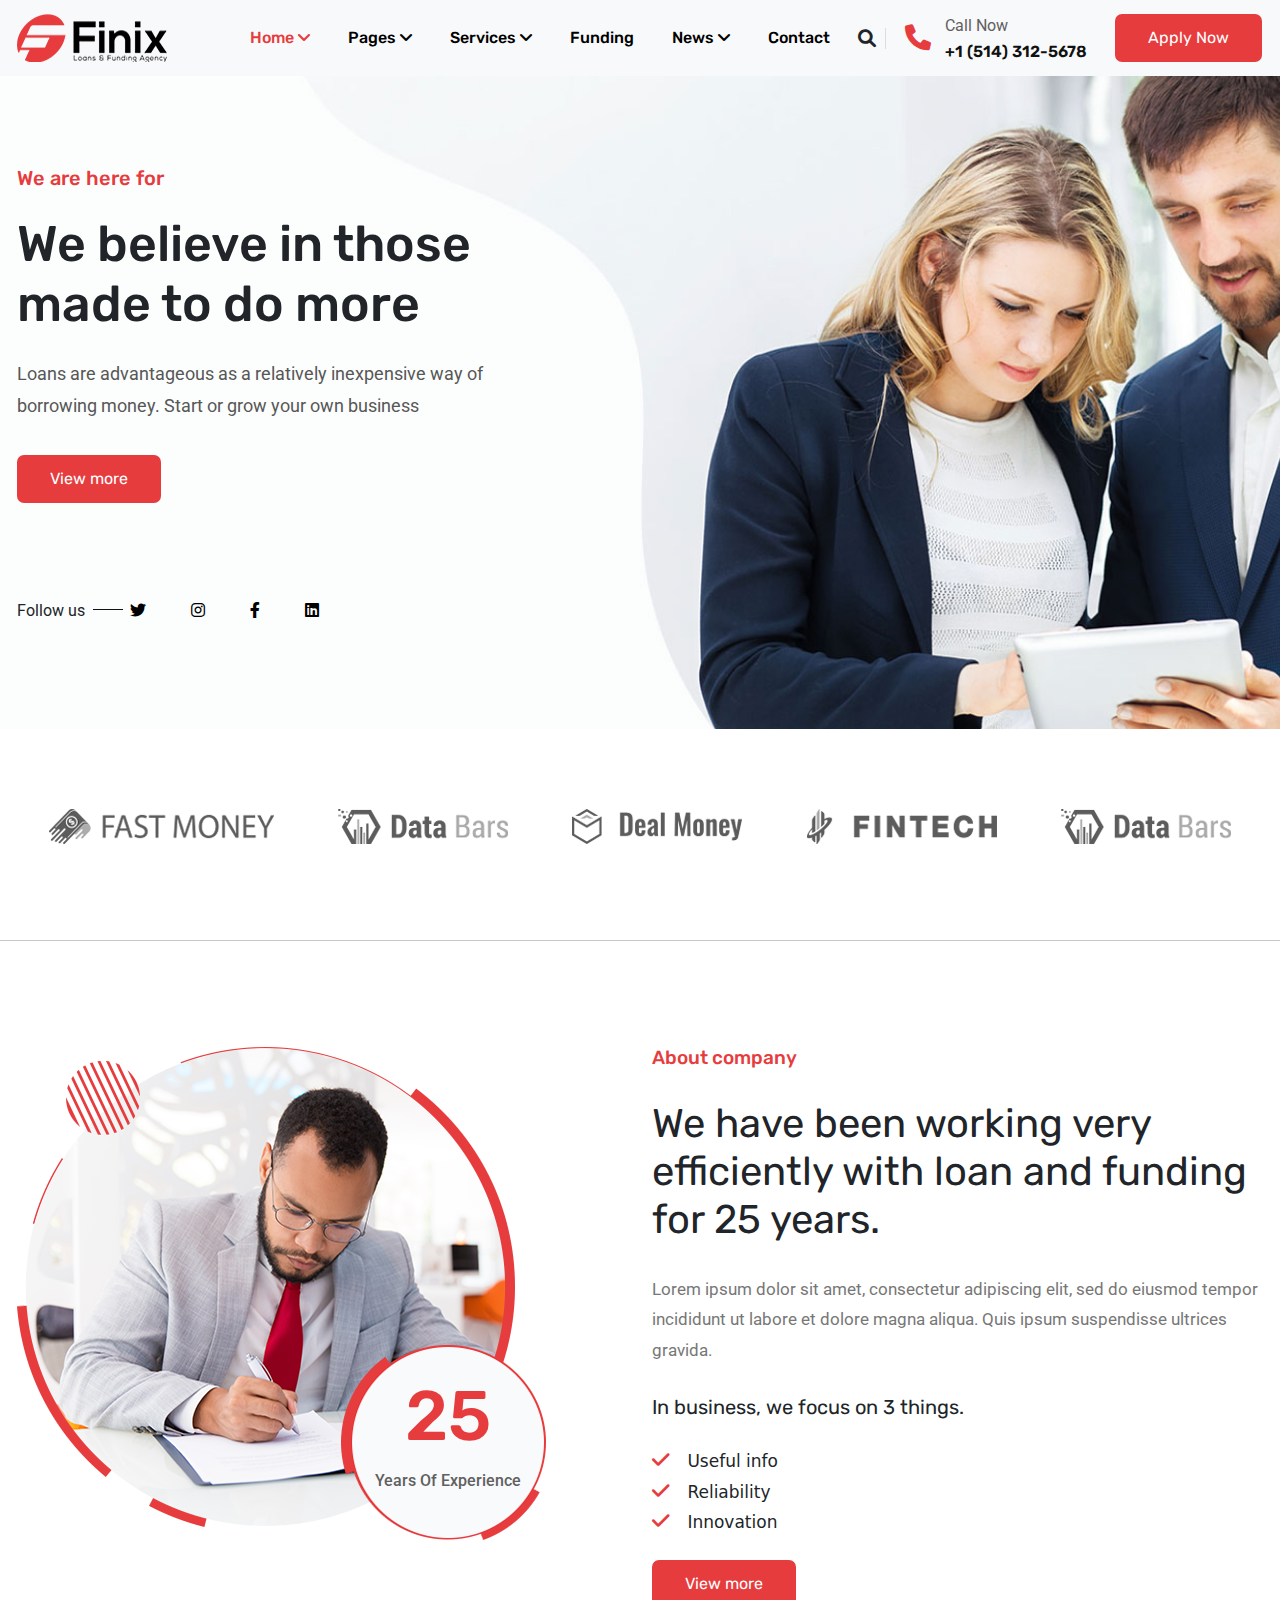
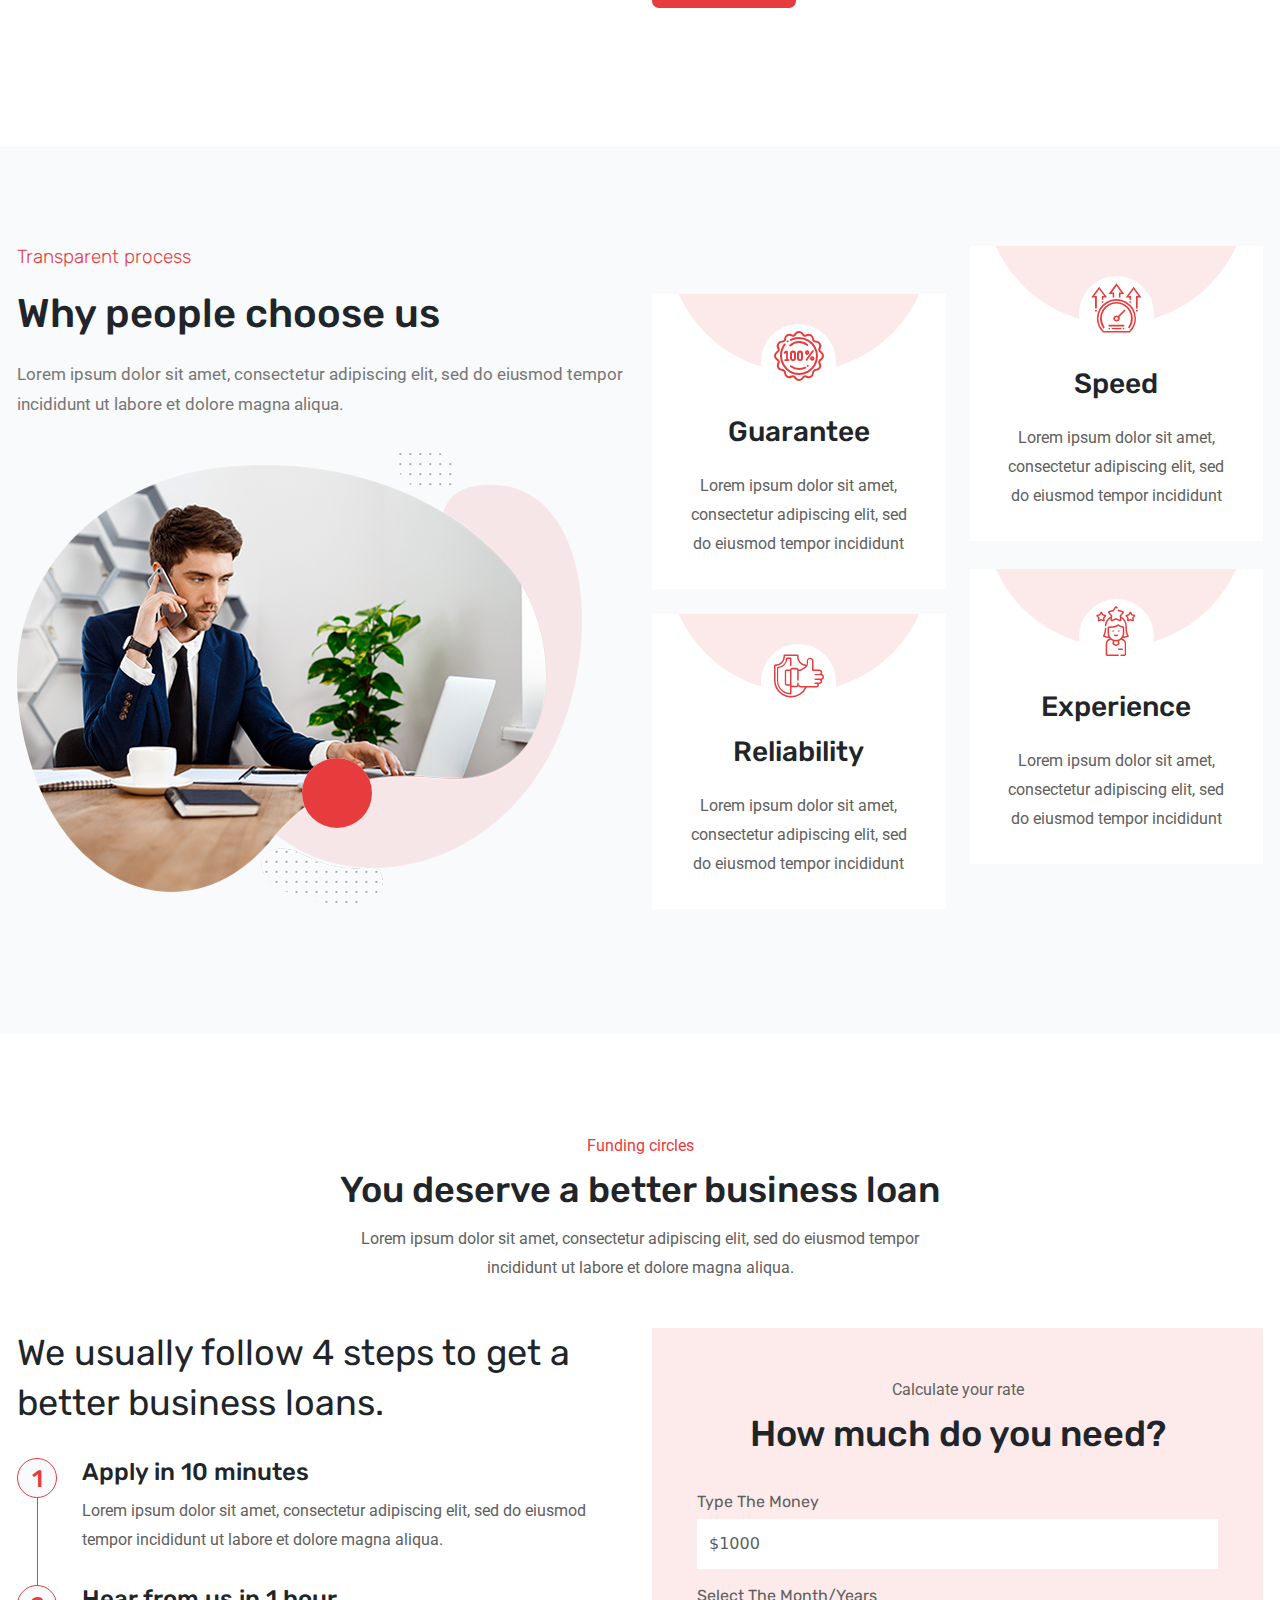
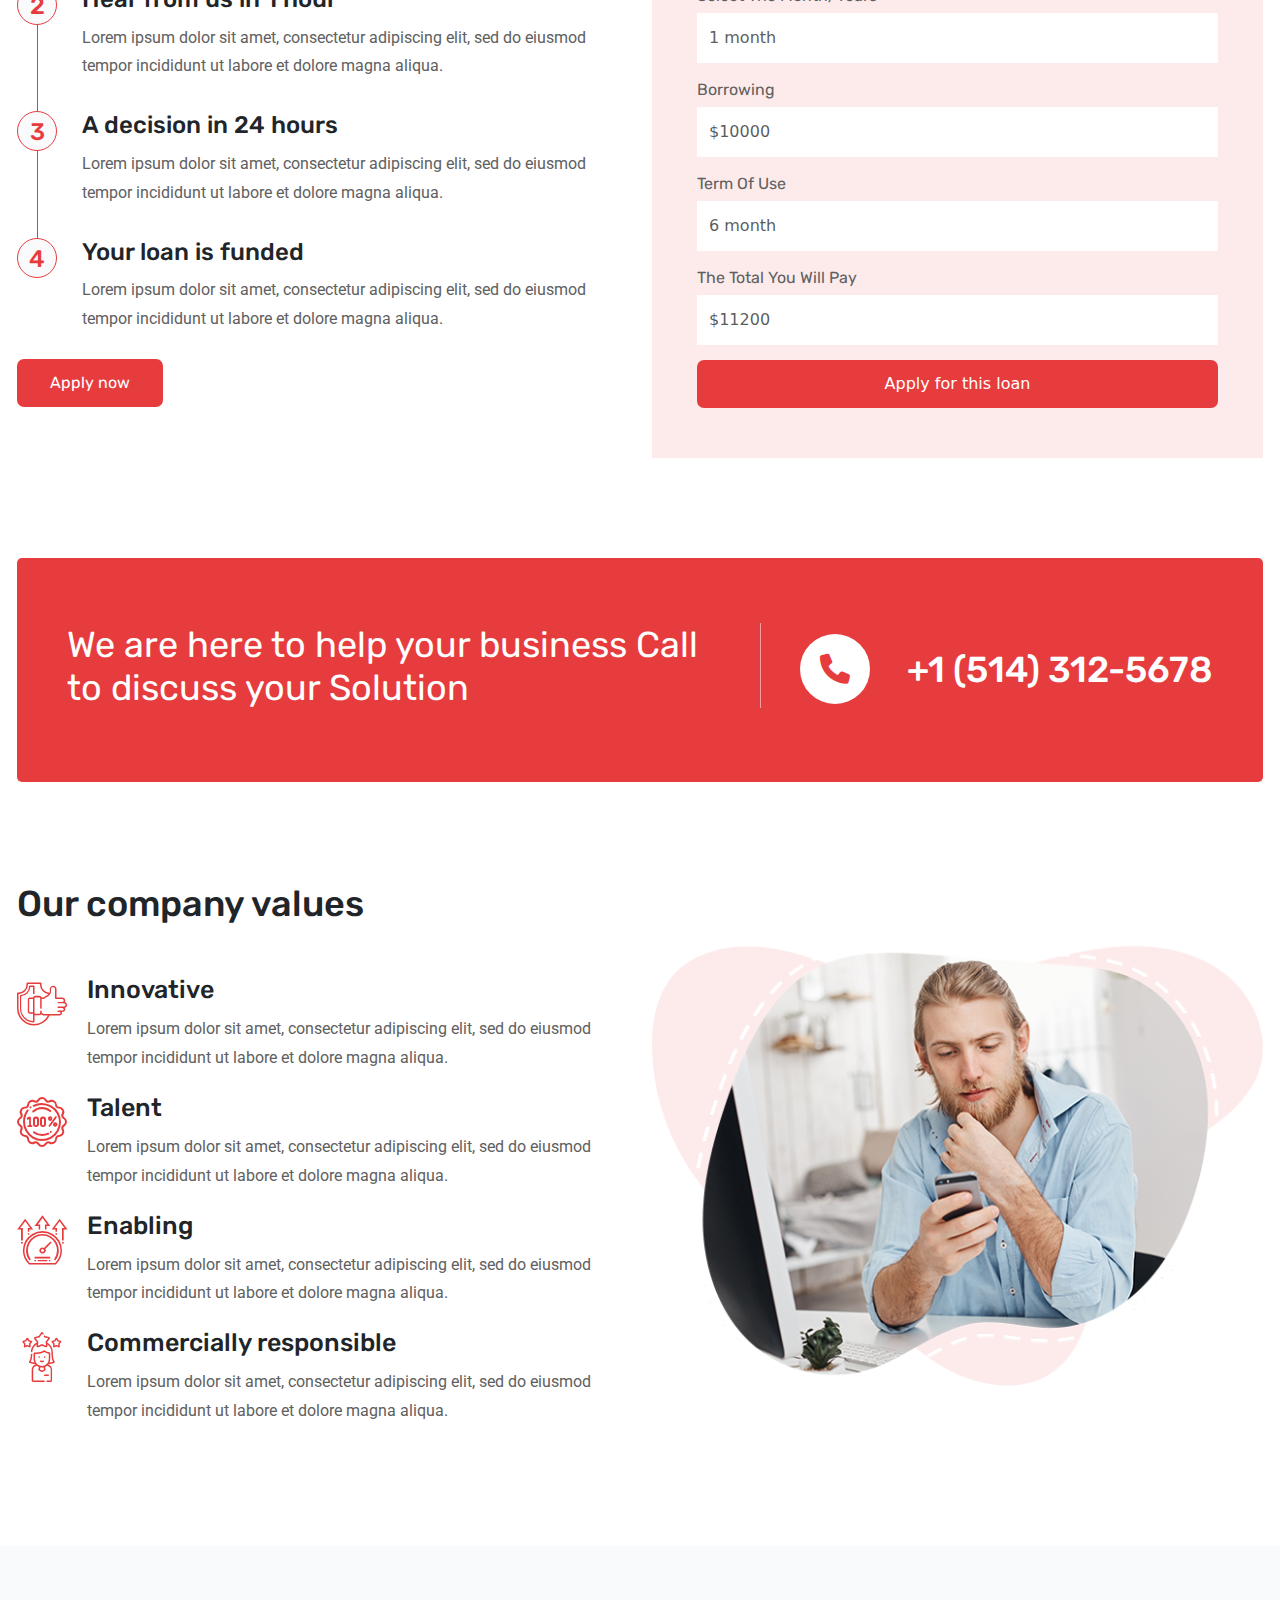
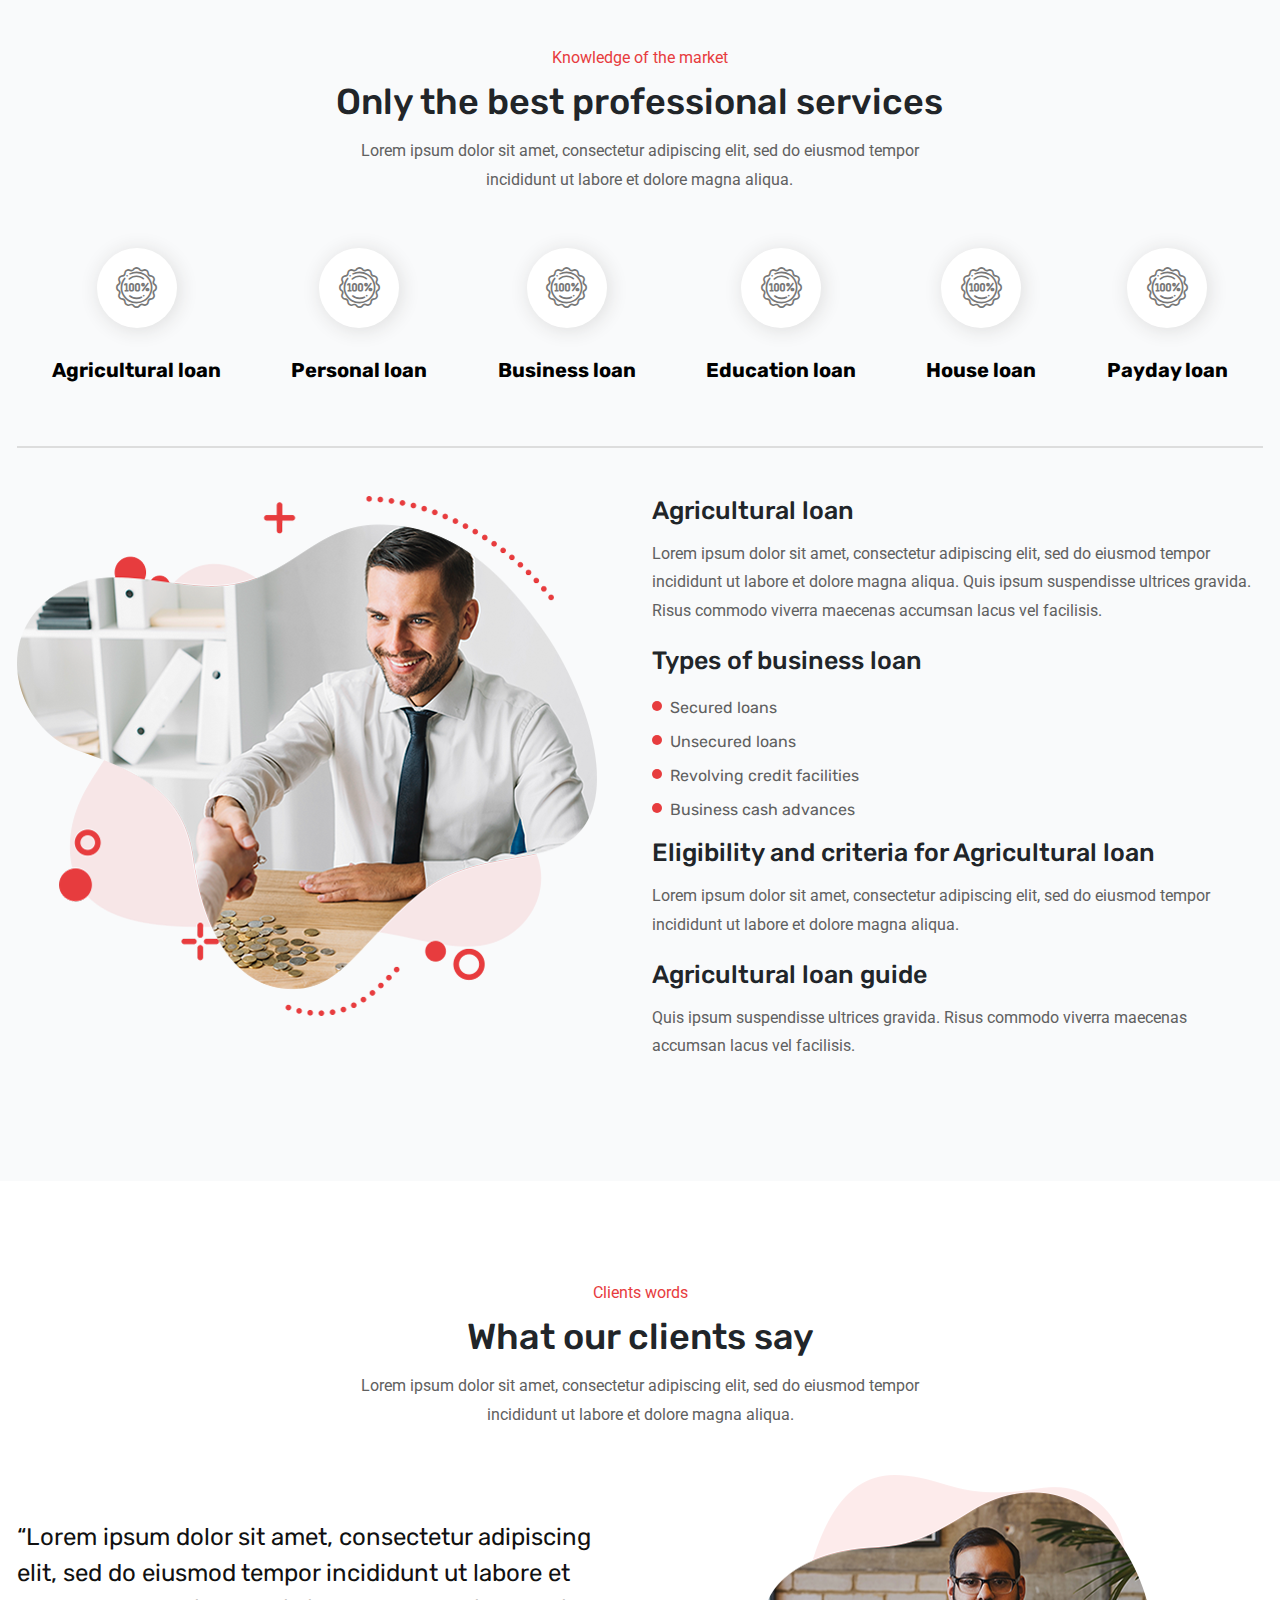
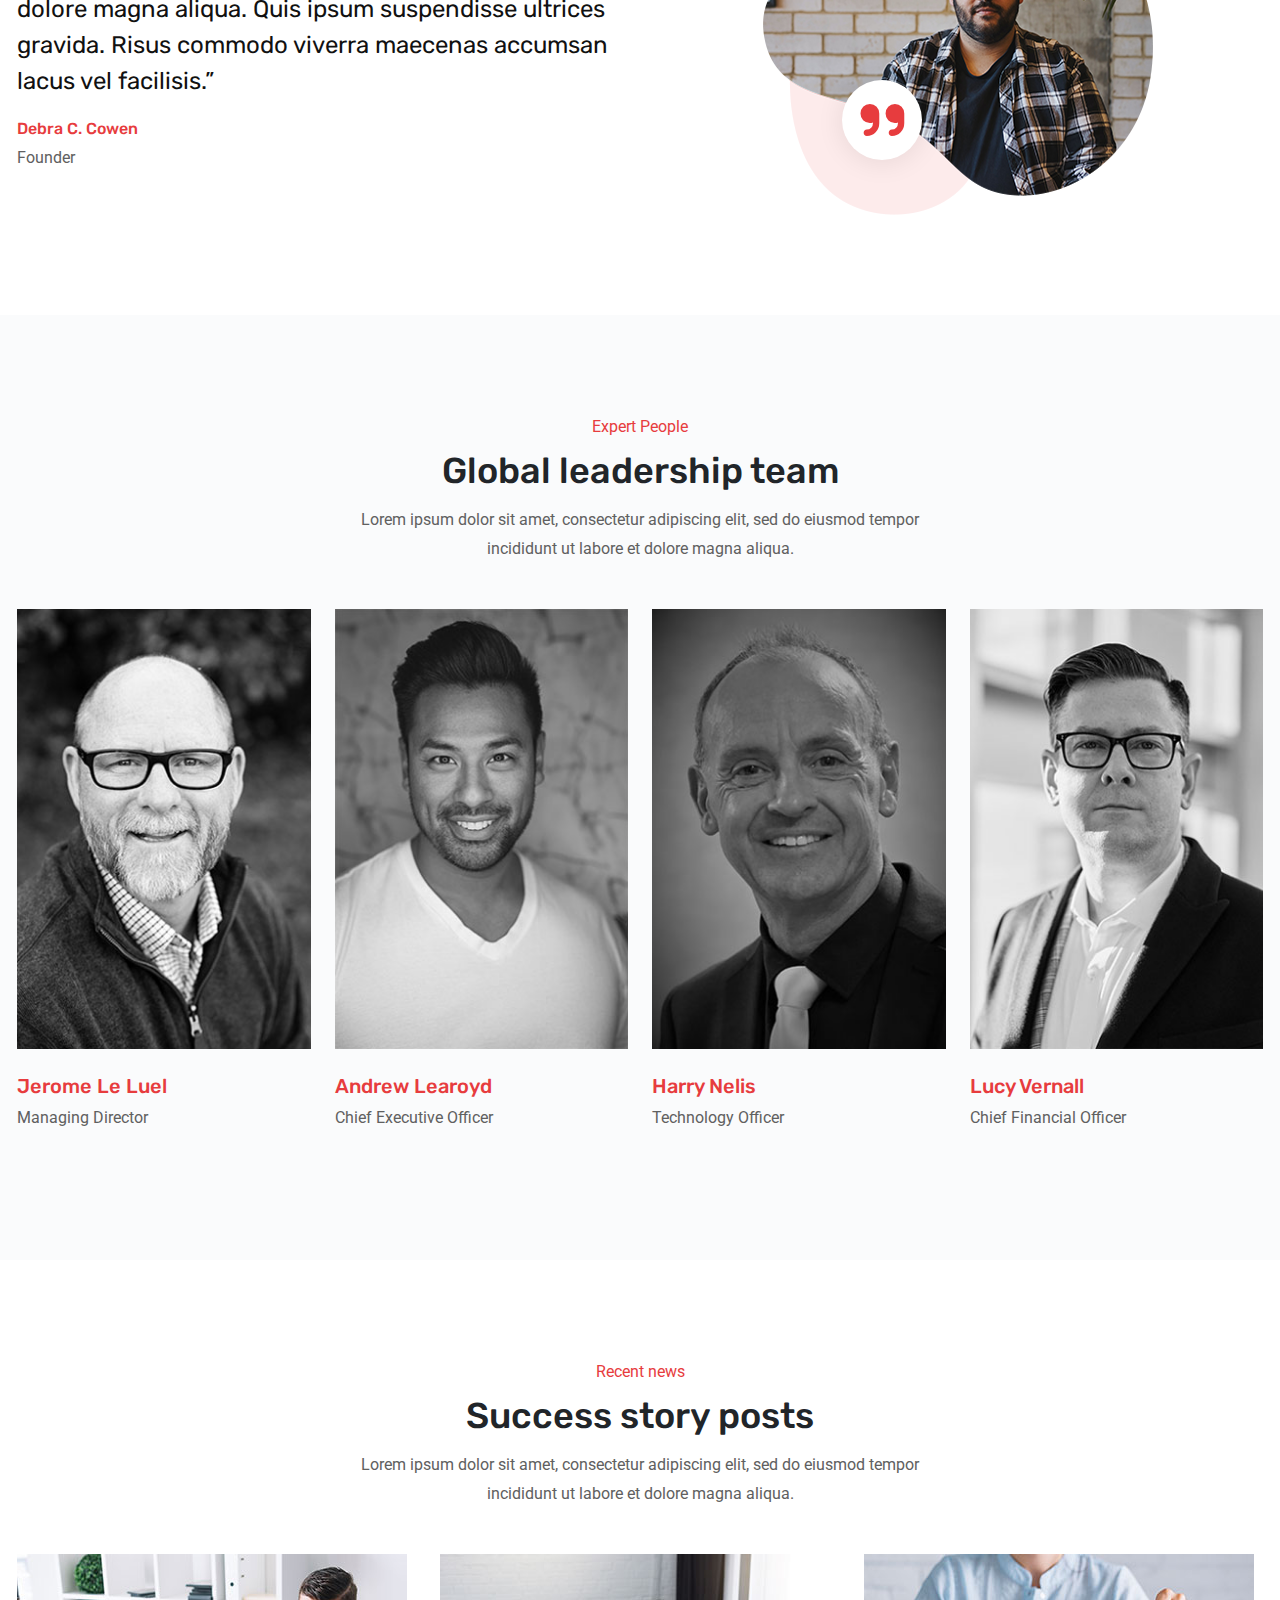
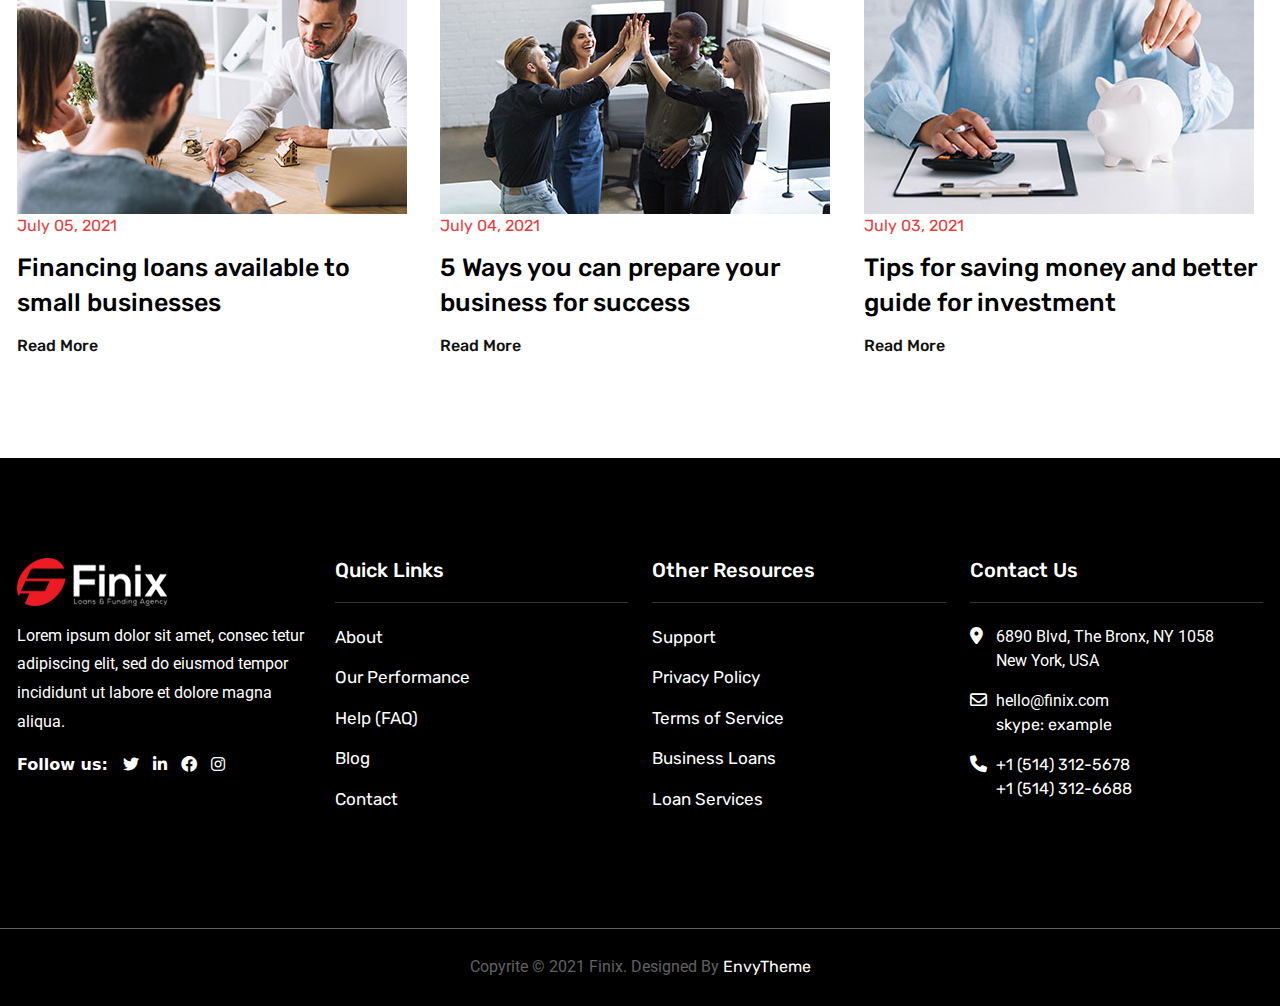
<file: index.html>
<!doctype html>
<html lang="en">
  <head>
    <!-- Required meta tags -->
    <meta charset="utf-8">
    <meta name="viewport" content="width=device-width, initial-scale=1">
    <title>Finix - Loans and Funding Agency HTML Template</title>
    <link rel="shortcut icon" href="./img/favicon.png" type="image/x-icon">
    <!-- google font -->
    <link href="https://fonts.googleapis.com/css2?family=Roboto:ital,wght@0,300;0,400;0,500;0,700;1,300;1,400;1,500;1,700&family=Rubik:ital,wght@0,300;0,400;0,500;0,600;0,700;1,300;1,400;1,500;1,600;1,700&display=swap" rel="stylesheet">
    <!-- flaticon -->
    <link rel="stylesheet" href="./font/flaticon.css">
    <!-- fontawesome -->
    <link rel="stylesheet" href="https://cdnjs.cloudflare.com/ajax/libs/font-awesome/6.0.0-beta2/css/all.min.css">
    <!-- Bootstrap CSS -->
    <link href="https://cdn.jsdelivr.net/npm/bootstrap@5.1.1/dist/css/bootstrap.min.css" rel="stylesheet">
    <!-- link my css -->
    <link rel="stylesheet" href="./css/style.css">
  </head>
  <body>
<!-- header html start -->
<header class="header-menu">
    <nav class="navbar navbar-expand-lg navbar-light bg-light py-0">
        <div class="container">
          <a class="navbar-brand" href="#">
            <img src="./img/logo.png" alt="image">
          </a>
          <button class="navbar-toggler" type="button" data-bs-toggle="collapse" data-bs-target="#navbarSupportedContent" aria-controls="navbarSupportedContent" aria-expanded="false" aria-label="Toggle navigation">
            <span class="navbar-toggler-icon"></span>
          </button>

          <div class="collapse navbar-collapse" id="navbarSupportedContent">
            <ul class="navbar-nav ms-5  mb-2 mb-lg-0">
              <li class="nav-item">
                <a class="nav-link first" aria-current="page" href="#">Home <i class="fas fa-angle-down"></i></a>
                <ul class="ps-0">
                    <li><a href="#">Home One</a></li>
                    <li><a href="#">Home Two</a></li>
                    <li><a href="#">Home Three</a></li>
                </ul>
              </li>
              <li class="nav-item">
                <a class="nav-link" href="#">Pages <i class="fas fa-angle-down"></i></a>
                <ul class="ps-0">
                    <li><a href="#">About</a></li>
                    <li><a href="#">Team</a></li>
                    <li><a href="#">FAQ</a></li>
                    <li><a href="#">Gallery</a></li>
                    <li><a href="#">Loan Calculator</a></li>
                    <li><a href="#">Appy now</a></li>
                    <li><a href="#">Testimonial</a></li>
                    <li><a href="#">Projects</a></li>
                    <li><a href="#">Sign in</a></li>
                    <li><a href="#">Sign up</a></li>
                    <li><a href="#">Term & Condition</a></li>
                    <li><a href="#">Privacy</a></li>
                    <li><a href="#">Error Page</a></li>
                    <li><a href="#">Contact</a></li>
                </ul>
              </li>
              <li class="nav-item">
                <a class="nav-link">Services <i class="fas fa-angle-down"></i></a>
                <ul class="ps-0">
                    <li><a href="#">Services</a></li>
                    <li><a href="#">Services Details</a></li>
                </ul>
              </li>
              <li class="nav-item">
                <a class="nav-link">Funding</a>
              </li>
              <li class="nav-item">
                <a class="nav-link">News <i class="fas fa-angle-down"></i></a>
                <ul class="ps-0">
                    <li><a href="#">News</a></li>
                    <li><a href="#">News Details</a></li>
                </ul>
              </li>
              <li class="nav-item">
                <a class="nav-link">Contact</a>
              </li>
            </ul>
            <div class="search me-3">
                <span><i class="fas fa-search"></i></span>
            </div>
            <div class="phone">
                <span><i class="fas fa-phone"></i></span>
            </div>
            <div class="info">
                <p class="mb-0">Call Now</p>
                <a href="tel:15143125678">+1 (514) 312-5678</a>
            </div>
            <div class="header-button">
                <a class="default" href="#">Apply Now</a>
            </div>
          </div>
        </div>
      </nav>
</header>

<!-- banner html start -->
<section class="banner">
    <div class="container">
        <div class="row">
            <div class="col-lg-5">
                <div class="banner-contain">
                    <h5>We are here for</h5>
                    <h1 class="my-4">We believe in those made to do more</h1>
                    <p class="mb-4">Loans are advantageous as a relatively inexpensive way of borrowing money. Start or grow your own business</p>
                    <a class="default mt-2 mb-5" href="#">View more</a>
                </div>
                <div class="banner-social-buttons mt-5">
                <ul class="d-flex ps-0">
                    <span class="befor">Follow us</span>

                    <li><a href="#" target="_blank"><i class="fab fa-twitter"></i>
                    </a></li>

                    <li><a href="#" target="_blank">
                    <i class="fab fa-instagram"></i></a></li>

                    <li><a href="#" target="_blank">
                    <i class="fab fa-facebook-f"></i></a></li>

                    <li><a href="#" target="_blank">
                    <i class="fab fa-linkedin"></i>
                    </a>
                    </li>
                </ul>
                    </div>
            </div>
            <div class="col-lg-7"></div>
        </div>
    </div>
</section>
<!-- partner html start -->
<section class="partner">
    <div class="container">
        <div class="row">
            <div class="col-lg-12">
                <div class="partner-image d-flex justify-content-around">
                    <div class="image-item">
                        <img src="./img/image1.png" alt="">
                    </div>
                    <div class="image-item">
                        <img src="./img/image2.png" alt="">
                    </div>
                    <div class="image-item">
                        <img src="./img/image5.png" alt="">
                    </div>
                    <div class="image-item">
                        <img src="./img/image4.png" alt="">
                    </div>
                    <div class="image-item">
                        <img src="./img/image2.png" alt="">
                    </div>
                </div>
            </div>
        </div>
    </div>
</section>
<hr>
<!-- about section html start -->
<section class="about">
    <div class="container">
        <div class="row">
            <div class="col-lg-6">
                <div class="about-left position-absolute">
                    <img src="./img/image3.png" alt="">
                </div>
                <div class="shape1">
                    <div class="shape">
                        <img src="./img/shape.png" alt="">
                        <div class="shape-cont">
                            <h1>25</h1>
                            <p>Years Of Experience</p>
                        </div>
                    </div>
                </div>
            </div>
            <div class="col-lg-6">
                <div class="about-right">
                    <h6>About company</h6>

                    <h1>We have been working very efficiently with loan and funding for 25 years.</h1>

                    <p>Lorem ipsum dolor sit amet, consectetur adipiscing elit, sed do eiusmod tempor incididunt ut labore et dolore magna aliqua. Quis ipsum suspendisse ultrices gravida.</p>

                    <h5>In business, we focus on 3 things.</h5>
                    <ul class="ps-0">
                        <li><i class="fas fa-check"></i> Useful info </li>
                        <li><i class="fas fa-check"></i> Reliability </li>
                        <li><i class="fas fa-check"></i> Innovation </li>
                    </ul>
                    <a class="default mt-2 mb-5" href="#">View more</a>
                </div>
            </div>
        </div>
    </div>
</section>
<!-- chosse us section start -->
<section class="choose-us">
    <div class="container">
        <div class="row">
            <div class="col-lg-6">
                <div class="choose-left">
                    <h6 class="fw-light">Transparent process</h6>

                    <h1>Why people choose us</h1>

                    <p>Lorem ipsum dolor sit amet, consectetur adipiscing elit, sed do eiusmod tempor incididunt ut labore et dolore magna aliqua.</p>
                    <img src="./img/choose.png" alt="">
                    <div class="play-button">
                        <a class="play" href="#"><i class="fas fa-play-circle"></i></a>
                    </div>
                </div>
            </div>
            <div class="col-lg-6">
                <div class="row">
                    <div class="col-lg-6">
                        <div class="feature text-center mt-5">
                            <div class="feture-icon">
                                <i class="flaticon-guarantee"></i>
                            </div>
                            <h3 class="py-3">Guarantee</h3>
                            <p>Lorem ipsum dolor sit amet, consectetur adipiscing elit, sed do eiusmod tempor incididunt</p>
                        </div>
                    </div>
                    <div class="col-lg-6">
                        <div class="feature text-center">
                            <div class="feture-icon">
                                <i class="flaticon-speed"></i>
                            </div>
                            <h3 class="py-3">Speed</h3>
                            <p>Lorem ipsum dolor sit amet, consectetur adipiscing elit, sed do eiusmod tempor incididunt</p>
                        </div>
                    </div>
                    <div class="col-lg-6">
                        <div class="feature text-center">
                            <div class="feture-icon">
                                <i class="flaticon-reliability"></i>
                            </div>
                            <h3 class="py-3">Reliability</h3>
                            <p>Lorem ipsum dolor sit amet, consectetur adipiscing elit, sed do eiusmod tempor incididunt</p>
                        </div>
                    </div>
                    <div class="col-lg-6">
                        <div class="feature text-center mt30">
                            <div class="feture-icon">
                                <i class="flaticon-expertise"></i>
                            </div>
                            <h3 class="py-3">Experience</h3>
                            <p>Lorem ipsum dolor sit amet, consectetur adipiscing elit, sed do eiusmod tempor incididunt</p>
                        </div>
                    </div>
                </div>
            </div>
        </div>
    </div>
</section>

<!-- deserve area html start -->

<section class="deserve-area ptb-100">
    <div class="container">
        <div class="section-title">
            <span>Funding circles</span>
            <h2>You deserve a better business loan</h2>
            <p>Lorem ipsum dolor sit amet, consectetur adipiscing elit, sed do eiusmod tempor incididunt ut labore et dolore magna aliqua. </p>
        </div>
    <div class="row">
    <div class="col-lg-6 position-relative">
        <div class="deserve-item">
        <h3>We usually follow 4 steps to get a better business loans.</h3>
        <div class="deserve-content">
            <!-- <span>1</span> -->
            <h4 data-counter="1">Apply in 10 minutes</h4>
            <p>Lorem ipsum dolor sit amet, consectetur adipiscing elit, sed do eiusmod tempor incididunt ut labore et dolore magna aliqua.</p>
        </div>
        <div class="deserve-content">
            <!-- <span>2</span> -->
            <h4 data-counter="2">Hear from us in 1 hour</h4>
            <p>Lorem ipsum dolor sit amet, consectetur adipiscing elit, sed do eiusmod tempor incididunt ut labore et dolore magna aliqua.</p>
        </div>
        <div class="deserve-content">
            <!-- <span>3</span> -->
            <h4 data-counter="3">A decision in 24 hours</h4>
            <p>Lorem ipsum dolor sit amet, consectetur adipiscing elit, sed do eiusmod tempor incididunt ut labore et dolore magna aliqua.</p>
        </div>
        <div class="deserve-content">
            <!-- <span>4</span> -->
            <h4 data-counter="4">Your loan is funded</h4>
            <p>Lorem ipsum dolor sit amet, consectetur adipiscing elit, sed do eiusmod tempor incididunt ut labore et dolore magna aliqua.</p>
        </div>
        <div class="deserve-btn">
            <a href="#" class="default">Apply now</a>
        </div>
        </div>
    </div>

    <div class="col-lg-6">
    <div class="rate-form bg-fdebeb">
    <div class="rate-content">
    <span>Calculate your rate</span>
    <h3>How much do you need?</h3>
    </div>
    <div class="form">
    <div class="form-group">
        <label>Type The Money</label>
        <input type="text" class="form-control" placeholder="$1000">
    </div>
    <div class="form-group">
    <label>Select The Month/Years</label>
    <div class="select-box">
    <select class="form-control">
        <option value="1">1 month</option>
        <option value="2">2 month</option>
        <option value="3">3 month</option>
        <option value="4">4 month</option>
        <option value="6">6 month</option>
        <option value="1y">1 Year</option>
        <option value="2y">2 Years</option>
        <option value="3y">3 Years</option>
    </select>
    </div>
    </div>
    <div class="form-group">
        <label>Borrowing</label>
        <input type="text" class="form-control" placeholder="$10000">
    </div>
    <div class="form-group">
        <label>Term of use</label>
        <input type="text" class="form-control" placeholder="6 month">
    </div>
    <div class="form-group">
        <label>The total you will pay</label>
        <input type="text" class="form-control" placeholder="$11200">
    </div>
    <div class="rate-btn">
        <button type="submit" class="default w-100">Apply for this loan</button>
    </div>
    </div>
    </div>
    </div>
    </div>
    </div>
    </section>
    <!-- solution section html start -->
    <section class="solution-area">
        <div class="container">
            <div class="solution-item">
                <div class="row align-items-center">
                    <div class="col-lg-7">
                    <div class="content">
                    <h3>We are here to help your business Call to discuss your Solution</h3>
                    </div>
                    </div>
                    <div class="col-lg-5">
                    <div class="solution-info">
                    <i class="fas fa-phone"></i>
                    <h3>
                    <a href="tel:15143125678">+1 (514) 312-5678</a>
                    </h3>
                    </div>
                    </div>
                </div>
            </div>
        </div>
    </section>
    <!-- company area html start -->
    <section class="company-area bg-color ptb-100">
        <div class="container">
            <div class="row align-items-center">
                <div class="col-lg-6">

                <div class="company-content">
                <h3>Our company values</h3>

                <div class="company-text">
                <div class="icon">
                <i class="flaticon-reliability"></i>
                </div>
                <h4>Innovative</h4>
                <p>Lorem ipsum dolor sit amet, consectetur adipiscing elit, sed do eiusmod tempor incididunt ut labore et dolore magna aliqua.</p>
                </div>

                <div class="company-text">
                <div class="icon">
                <i class="flaticon-guarantee"></i>
                </div>
                <h4>Talent</h4>
                <p>Lorem ipsum dolor sit amet, consectetur adipiscing elit, sed do eiusmod tempor incididunt ut labore et dolore magna aliqua.</p>
                </div>

                <div class="company-text">
                <div class="icon">
                <i class="flaticon-speed"></i>
                </div>
                <h4>Enabling</h4>
                <p>Lorem ipsum dolor sit amet, consectetur adipiscing elit, sed do eiusmod tempor incididunt ut labore et dolore magna aliqua.</p>
                </div>

                <div class="company-text">
                <div class="icon">
                <i class="flaticon-expertise"></i>
                </div>
                <h4>Commercially responsible</h4>
                <p>Lorem ipsum dolor sit amet, consectetur adipiscing elit, sed do eiusmod tempor incididunt ut labore et dolore magna aliqua.</p>
                </div>

                </div>
                </div>
                <div class="col-lg-6">
                    <div class="company-wrap">
                    <img src="./img/company2.png" alt="image">
                    </div>
                </div>
            </div>
        </div>
    </section>
<!-- service section html start -->
<section class="service ptb-100">
    <div class="container">
        <div class="row">
            <div class="col-lg-2"></div>
            <div class="col-lg-8">
                <div class="section-title">
                    <span>Knowledge of the market</span>
                    <h2>Only the best professional services</h2>
                    <p>Lorem ipsum dolor sit amet, consectetur adipiscing elit, sed do eiusmod tempor incididunt ut labore et dolore magna aliqua. </p>
                </div>
            </div>
            <div class="col-lg-2"></div>
        </div>
        <div class="row">
            <div class="col-lg-12">
                <ul class="nav mb-3 justify-content-around pb-5 service-main" id="pills-tab" role="tablist">
                    <li class="nav-item" role="presentation">
                      <button class="nav-link" id="pills-home-tab" data-bs-toggle="pill" data-bs-target="#pills-home" type="button" role="tab" aria-controls="pills-home" aria-selected="true">
                          <span><i class="flaticon-guarantee"></i></span>
                          <h5>Agricultural loan</h5>
                      </button>
                    </li>

                    <li class="nav-item" role="presentation">
                      <button class="nav-link" id="pills-profile-tab" data-bs-toggle="pill" data-bs-target="#pills-profile" type="button" role="tab" aria-controls="pills-profile" aria-selected="false">
                        <span><i class="flaticon-guarantee"></i></span>
                        <h5>Personal loan</h5>
                      </button>
                    </li>
                    <li class="nav-item" role="presentation">
                      <button class="nav-link" id="pills-contact-tab" data-bs-toggle="pill" data-bs-target="#pills-contact" type="button" role="tab" aria-controls="pills-contact" aria-selected="false">
                        <span><i class="flaticon-guarantee"></i></span>
                        <h5>Business loan</h5>
                      </button>
                    </li>
                    <li class="nav-item" role="presentation">
                      <button class="nav-link" id="pills-contact-tab" data-bs-toggle="pill" data-bs-target="#pills-Education" type="button" role="tab" aria-controls="pills-contact" aria-selected="false">
                        <span><i class="flaticon-guarantee"></i></span>
                        <h5>Education loan</h5>
                      </button>
                    </li>
                    <li class="nav-item" role="presentation">
                      <button class="nav-link" id="pills-contact-tab" data-bs-toggle="pill" data-bs-target="#pills-House" type="button" role="tab" aria-controls="pills-contact" aria-selected="false">
                        <span><i class="flaticon-guarantee"></i></span>
                        <h5>House loan</h5>
                      </button>
                    </li>
                    <li class="nav-item" role="presentation">
                      <button class="nav-link" id="pills-contact-tab" data-bs-toggle="pill" data-bs-target="#pills-Payday" type="button" role="tab" aria-controls="pills-contact" aria-selected="false">
                        <span><i class="flaticon-guarantee"></i></span>
                        <h5>Payday loan</h5>
                      </button>
                    </li>
                  </ul>
                  <div class="tab-content" id="pills-tabContent">

                    <div class="tab-pane fade show active" id="pills-home" role="tabpanel" aria-labelledby="pills-home-tab">
                        <div class="row mt-5">
                            <div class="col-lg-6">
                                <div class="service-image">
                                    <img src="./img/services-tab.png" alt="">
                                </div>
                            </div>
                            <div class="col-lg-6">
                                    <div class="services-tab-content">
                                        <h3>Agricultural loan</h3>
                                        <p>Lorem ipsum dolor sit amet, consectetur adipiscing elit, sed do eiusmod tempor incididunt ut labore et dolore magna aliqua. Quis ipsum suspendisse ultrices gravida. Risus commodo viverra maecenas accumsan lacus vel facilisis.</p>
                                    </div>
                                    <ul class="list ps-0">
                                    <h3>Types of business loan</h3>
                                    <li>Secured loans</li>
                                    <li>Unsecured loans</li>
                                    <li>Revolving credit facilities</li>
                                    <li>Business cash advances</li>
                                    </ul>
                                    <div class="services-tab-content">
                                    <h3>Eligibility and criteria for Agricultural loan</h3>
                                    <p>Lorem ipsum dolor sit amet, consectetur adipiscing elit, sed do eiusmod tempor incididunt ut labore et dolore magna aliqua.</p>
                                    </div>
                                    <div class="services-tab-content left">
                                    <h3>Agricultural loan guide</h3>
                                    <p>Quis ipsum suspendisse ultrices gravida. Risus commodo viverra maecenas accumsan lacus vel facilisis.</p>
                                    </div>
                            </div>
                        </div>
                    </div>

                    <div class="tab-pane fade" id="pills-profile" role="tabpanel" aria-labelledby="pills-profile-tab">
                        <div class="row mt-5">
                            <div class="col-lg-6">
                                <div class="service-image">
                                    <img src="./img/services-tab.png" alt="">
                                </div>
                            </div>
                            <div class="col-lg-6">
                                    <div class="services-tab-content">
                                        <h3>Personal loan</h3>
                                        <p>Lorem ipsum dolor sit amet, consectetur adipiscing elit, sed do eiusmod tempor incididunt ut labore et dolore magna aliqua. Quis ipsum suspendisse ultrices gravida. Risus commodo viverra maecenas accumsan lacus vel facilisis.</p>
                                    </div>
                                    <ul class="list ps-0">
                                    <h3>Types of business loan</h3>
                                    <li>Secured loans</li>
                                    <li>Unsecured loans</li>
                                    <li>Revolving credit facilities</li>
                                    <li>Business cash advances</li>
                                    </ul>
                                    <div class="services-tab-content">
                                    <h3>Eligibility and criteria for Agricultural loan</h3>
                                    <p>Lorem ipsum dolor sit amet, consectetur adipiscing elit, sed do eiusmod tempor incididunt ut labore et dolore magna aliqua.</p>
                                    </div>
                                    <div class="services-tab-content left">
                                    <h3>Agricultural loan guide</h3>
                                    <p>Quis ipsum suspendisse ultrices gravida. Risus commodo viverra maecenas accumsan lacus vel facilisis.</p>
                                    </div>
                            </div>
                        </div>
                    </div>

                    <div class="tab-pane fade" id="pills-contact" role="tabpanel" aria-labelledby="pills-contact-tab">
                        <div class="row mt-5">
                            <div class="col-lg-6">
                                <div class="service-image">
                                    <img src="./img/services-tab.png" alt="">
                                </div>
                            </div>
                            <div class="col-lg-6">
                                    <div class="services-tab-content">
                                        <h3>Business loan</h3>
                                        <p>Lorem ipsum dolor sit amet, consectetur adipiscing elit, sed do eiusmod tempor incididunt ut labore et dolore magna aliqua. Quis ipsum suspendisse ultrices gravida. Risus commodo viverra maecenas accumsan lacus vel facilisis.</p>
                                    </div>
                                    <ul class="list ps-0">
                                    <h3>Types of business loan</h3>
                                    <li>Secured loans</li>
                                    <li>Unsecured loans</li>
                                    <li>Revolving credit facilities</li>
                                    <li>Business cash advances</li>
                                    </ul>
                                    <div class="services-tab-content">
                                    <h3>Eligibility and criteria for Agricultural loan</h3>
                                    <p>Lorem ipsum dolor sit amet, consectetur adipiscing elit, sed do eiusmod tempor incididunt ut labore et dolore magna aliqua.</p>
                                    </div>
                                    <div class="services-tab-content left">
                                    <h3>Agricultural loan guide</h3>
                                    <p>Quis ipsum suspendisse ultrices gravida. Risus commodo viverra maecenas accumsan lacus vel facilisis.</p>
                                    </div>
                            </div>
                        </div>
                    </div>

                    <div class="tab-pane fade" id="pills-Education" role="tabpanel" aria-labelledby="pills-contact-tab">
                        <div class="row mt-5">
                            <div class="col-lg-6">
                                <div class="service-image">
                                    <img src="./img/services-tab.png" alt="">
                                </div>
                            </div>
                            <div class="col-lg-6">
                                    <div class="services-tab-content">
                                        <h3>Education loan</h3>
                                        <p>Lorem ipsum dolor sit amet, consectetur adipiscing elit, sed do eiusmod tempor incididunt ut labore et dolore magna aliqua. Quis ipsum suspendisse ultrices gravida. Risus commodo viverra maecenas accumsan lacus vel facilisis.</p>
                                    </div>
                                    <ul class="list ps-0">
                                    <h3>Types of business loan</h3>
                                    <li>Secured loans</li>
                                    <li>Unsecured loans</li>
                                    <li>Revolving credit facilities</li>
                                    <li>Business cash advances</li>
                                    </ul>
                                    <div class="services-tab-content">
                                    <h3>Eligibility and criteria for Agricultural loan</h3>
                                    <p>Lorem ipsum dolor sit amet, consectetur adipiscing elit, sed do eiusmod tempor incididunt ut labore et dolore magna aliqua.</p>
                                    </div>
                                    <div class="services-tab-content left">
                                    <h3>Agricultural loan guide</h3>
                                    <p>Quis ipsum suspendisse ultrices gravida. Risus commodo viverra maecenas accumsan lacus vel facilisis.</p>
                                    </div>
                            </div>
                        </div>
                    </div>

                    <div class="tab-pane fade" id="pills-House" role="tabpanel" aria-labelledby="pills-contact-tab">
                        <div class="row mt-5">
                            <div class="col-lg-6">
                                <div class="service-image">
                                    <img src="./img/services-tab.png" alt="">
                                </div>
                            </div>
                            <div class="col-lg-6">
                                    <div class="services-tab-content">
                                        <h3>House loan</h3>
                                        <p>Lorem ipsum dolor sit amet, consectetur adipiscing elit, sed do eiusmod tempor incididunt ut labore et dolore magna aliqua. Quis ipsum suspendisse ultrices gravida. Risus commodo viverra maecenas accumsan lacus vel facilisis.</p>
                                    </div>
                                    <ul class="list ps-0">
                                    <h3>Types of business loan</h3>
                                    <li>Secured loans</li>
                                    <li>Unsecured loans</li>
                                    <li>Revolving credit facilities</li>
                                    <li>Business cash advances</li>
                                    </ul>
                                    <div class="services-tab-content">
                                    <h3>Eligibility and criteria for Agricultural loan</h3>
                                    <p>Lorem ipsum dolor sit amet, consectetur adipiscing elit, sed do eiusmod tempor incididunt ut labore et dolore magna aliqua.</p>
                                    </div>
                                    <div class="services-tab-content left">
                                    <h3>Agricultural loan guide</h3>
                                    <p>Quis ipsum suspendisse ultrices gravida. Risus commodo viverra maecenas accumsan lacus vel facilisis.</p>
                                    </div>
                            </div>
                        </div>
                    </div>

                    <div class="tab-pane fade" id="pills-Payday" role="tabpanel" aria-labelledby="pills-contact-tab">
                        <div class="row mt-5">
                            <div class="col-lg-6">
                                <div class="service-image">
                                    <img src="./img/services-tab.png" alt="">
                                </div>
                            </div>
                            <div class="col-lg-6">
                                    <div class="services-tab-content">
                                        <h3>Payday loan</h3>
                                        <p>Lorem ipsum dolor sit amet, consectetur adipiscing elit, sed do eiusmod tempor incididunt ut labore et dolore magna aliqua. Quis ipsum suspendisse ultrices gravida. Risus commodo viverra maecenas accumsan lacus vel facilisis.</p>
                                    </div>
                                    <ul class="list ps-0">
                                    <h3>Types of business loan</h3>
                                    <li>Secured loans</li>
                                    <li>Unsecured loans</li>
                                    <li>Revolving credit facilities</li>
                                    <li>Business cash advances</li>
                                    </ul>
                                    <div class="services-tab-content">
                                    <h3>Eligibility and criteria for Agricultural loan</h3>
                                    <p>Lorem ipsum dolor sit amet, consectetur adipiscing elit, sed do eiusmod tempor incididunt ut labore et dolore magna aliqua.</p>
                                    </div>
                                    <div class="services-tab-content left">
                                    <h3>Agricultural loan guide</h3>
                                    <p>Quis ipsum suspendisse ultrices gravida. Risus commodo viverra maecenas accumsan lacus vel facilisis.</p>
                                    </div>
                            </div>
                        </div>
                    </div>

                  </div>
            </div>
        </div>
    </div>
</section>

<!-- client area html start -->

<section class="client-area ptb-100">
    <div class="container">
        <div class="row">
            <div class="col-lg-12">
                <div class="section-title">
                    <span>Clients words</span>
                    <h2>What our clients say</h2>
                    <p>Lorem ipsum dolor sit amet, consectetur adipiscing elit, sed do eiusmod tempor incididunt ut labore et dolore magna aliqua.</p>
                </div>
            </div>
        </div>
        <div class="row align-items-center">
            <div class="col-lg-6">
                <div class="clients-info-text">
                <p>“Lorem ipsum dolor sit amet, consectetur adipiscing elit, sed do eiusmod tempor incididunt ut labore et dolore magna aliqua. Quis ipsum suspendisse ultrices gravida. Risus commodo viverra maecenas accumsan lacus vel facilisis.”</p>
                <h3>Debra C. Cowen</h3>
                <span>Founder</span>
                </div>
            </div>
            <div class="col-lg-6 text-center">
                
                    <div class="clients-image">
                    <img src="./img/man.png" alt="image">
                    <div class="icon-1">
                        <i class="fas fa-quote-right"></i>
                    </div>
                    </div>
                    
            </div>
        </div>
    </div>
</section>
<!-- teem section html start -->
<section class="team-area ptb-100">
    <div class="container">
    <div class="section-title">
    <span>Expert People</span>
    <h2>Global leadership team</h2>
    <p>Lorem ipsum dolor sit amet, consectetur adipiscing elit, sed do eiusmod tempor incididunt ut labore et dolore magna aliqua.</p>
    </div>
     <div class="row">
    <div class="col-lg-3">
        <div class="team-item">
            <div class="image">
                <img src="./img/images 1.jpg" alt="image">
                    <ul class="social">
                        <li><a href="#"><i class="fab fa-twitter"></i></a></li>
                        <li>
                        <a href="#">
                            <i class="fab fa-linkedin-in"></i>
                        </a>
                        </li>
                        <li>
                        <a href="#">
                            <i class="fab fa-facebook"></i>
                        </a>
                        </li>
                        <li>
                        <a href="#">
                            <i class="fab fa-instagram"></i>
                        </a>
                        </li>
                    </ul>
            </div>
            <div class="content">
            <h3>Jerome Le Luel</h3>
            <span>Managing Director</span>
            </div>
        </div>
    </div>

    <div class="col-lg-3">
    <div class="team-item">
    <div class="image">
        <img src="./img/images2 (1).jpg" alt="image">
        <ul class="social">
            <li><a href="#"><i class="fab fa-twitter"></i></a></li>
            <li>
            <a href="#">
                <i class="fab fa-linkedin-in"></i>
            </a>
            </li>
            <li>
            <a href="#">
                <i class="fab fa-facebook"></i>
            </a>
            </li>
            <li>
            <a href="#">
                <i class="fab fa-instagram"></i>
            </a>
            </li>
        </ul>
    </div>
    <div class="content">
    <h3>Andrew Learoyd</h3>
    <span>Chief Executive Officer</span>
    </div>
    </div>
    </div>

    <div class="col-lg-3">
    <div class="team-item">
    <div class="image">
        <img src="./img/images3 (1).jpg" alt="image">
        <ul class="social">
            <li><a href="#"><i class="fab fa-twitter"></i></a></li>
            <li>
            <a href="#">
                <i class="fab fa-linkedin-in"></i>
            </a>
            </li>
            <li>
            <a href="#">
                <i class="fab fa-facebook"></i>
            </a>
            </li>
            <li>
            <a href="#">
                <i class="fab fa-instagram"></i>
            </a>
            </li>
        </ul>
    </div>
    <div class="content">
    <h3>Harry Nelis</h3>
    <span>Technology Officer</span>
    </div>
    </div>
    </div>

    <div class="col-lg-3">
    <div class="team-item">
    <div class="image">
        <img src="./img/image4.jpg" alt="image">
        <ul class="social">
            <li><a href="#"><i class="fab fa-twitter"></i></a></li>
            <li>
            <a href="#">
                <i class="fab fa-linkedin-in"></i>
            </a>
            </li>
            <li>
            <a href="#">
                <i class="fab fa-facebook"></i>
            </a>
            </li>
            <li>
            <a href="#">
                <i class="fab fa-instagram"></i>
            </a>
            </li>
        </ul>
    </div>
    <div class="content">
    <h3>Lucy Vernall</h3>
    <span>Chief Financial Officer</span>
    </div>
    </div>
    </div>
    </div>
    </div>
    </section>

    <!-- blog area html start -->
    <section class="blog-area ptb-100">
        <div class="container">
        <div class="section-title">
        <span>Recent news</span>
        <h2>Success story posts</h2>
        <p>Lorem ipsum dolor sit amet, consectetur adipiscing elit, sed do eiusmod tempor incididunt ut labore et dolore magna aliqua. </p>
        </div>
        <div class="row">
<div class="col-lg-4">
    <div class="blog-item">
        <div class="image">
            <a href="news-details.html">
                <img src="./img/image1.jpg" alt="image">
            </a>
        </div>
        <div class="content">
            <span>July 05, 2021</span>
            <h3>
                <a href="#">Financing loans available to small businesses</a>
            </h3>
            <a href="#" class="blog-btn">Read More</a>
        </div>
    </div>
</div>
<div class="col-lg-4">
    <div class="blog-item">
        <div class="image">
            <a href="#">
                <img src="./img/image2.jpg" alt="image">
            </a>
        </div>
        <div class="content">
            <span>July 04, 2021</span>
            <h3>
                <a href="#">5 Ways you can prepare your business for success</a>
            </h3>
            <a href="#" class="blog-btn">Read More</a>
        </div>
        </div>
</div>
<div class="col-lg-4">
    <div class="blog-item">
        <div class="image">
            <a href="#">
                <img src="./img/image3.jpg" alt="image">
            </a>
        </div>
        <div class="content">
            <span>July 03, 2021</span>
            <h3>
                <a href="#">Tips for saving money and better guide for investment</a>
            </h3>
            <a href="#" class="blog-btn">Read More</a>
        </div>
    </div>
</div>
    </div>
        </div>
        </section>
<!-- footer html start -->
<footer class="ptb-100">
    <div class="container">
        <div class="row">
            <div class="col-lg-3">
                <div class="footer-item text-white">
                    <img src="./img/logo2.png" alt="">
                    <p class="my-3">Lorem ipsum dolor sit amet, consec tetur adipiscing elit, sed do eiusmod tempor incididunt ut labore et dolore magna aliqua.</p>
                    <strong>Follow us:</strong>
                    <a href="#">
                        <i class="fab fa-twitter"></i>
                    </a>
                    <a href="#">
                        <i class="fab fa-linkedin-in"></i>
                    </a>
                    <a href="#">
                        <i class="fab fa-facebook"></i>
                    </a>
                    <a href="#">
                        <i class="fab fa-instagram"></i>
                    </a>
                </div>
            </div>
            <div class="col-lg-3">
                <div class="second-item text-white">
                    <h4>Quick Links</h4>
                    <ul class="ps-0">
                        <li><a href="#">About</a></li>
                        <li><a href="#">Our Performance</a></li>
                        <li><a href="#">Help (FAQ)</a></li>
                        <li><a href="#">Blog</a></li>
                        <li><a href="#">Contact</a></li>
                    </ul>
                </div>
            </div>
            <div class="col-lg-3">
                <div class="third-item text-white">
                    <h4>Other Resources</h4>
                        <ul class="ps-0">
                            <li><a href="#">Support</a></li>
                            <li> <a href="#">Privacy Policy</a></li>
                            <li> <a href="#">Terms of Service</a></li>
                            <li><a href="#"> Business Loans</a></li>
                            <li><a href="#"> Loan Services</a></li>
                        </ul>
                </div>
            </div>
            <div class="col-lg-3">
                <div class="last-item text-white">
                    <h4>Contact Us</h4>
                    <div class="row">
                            <div class="col-lg-1 mb-3">
                                <i class="fas fa-map-marker-alt"></i>
                            </div>
                            <div class="col-lg-10 mb-3">
                                <div class="located">
                                    <span>6890 Blvd, The Bronx, NY 1058 New York, USA</span>
                                </div>
                            </div>
                            <div class="col-lg-1 mb-3"></div>

                        <div class="col-lg-1 mb-3">
                            <i class="far fa-envelope"></i>
                        </div>
                        <div class="col-lg-10 mb-3">
                            <div class="gmail">
                                <a href="#"><span>hello@finix.com</a>
                                    <br>
                                <a href="#">skype: example</span></a>
                            </div>
                        </div>
                        <div class="col-lg-1 mb-3"></div>

                        <div class="col-lg-1">
                            <i class="fas fa-phone"></i>
                        </div>
                        <div class="col-lg-10">
                            <div class="phone-no">
                                <a href="tel:+1 (514) 312-5678">+1 (514) 312-5678</a>
                                <br>
                                <a href="tel:+1 (514) 312-6688">+1 (514) 312-6688</a>
                            </div>
                        </div>
                        <div class="col-lg-1"></div>
                    </div>
                </div>
            </div>
        </div>
    </div>
</footer>
<!-- copyrite area html start -->
<section class="copyrite text-center py-4">
    <div class="col-lg-12">
        <p>Copyrite &COPY; 2021 Finix. Designed By <a href="#">EnvyTheme</a></p>
    </div>
</section>




    <!-- Option 1: Bootstrap Bundle with Popper -->
    <script src="https://cdn.jsdelivr.net/npm/bootstrap@5.1.1/dist/js/bootstrap.bundle.min.js" integrity="sha384-/bQdsTh/da6pkI1MST/rWKFNjaCP5gBSY4sEBT38Q/9RBh9AH40zEOg7Hlq2THRZ" crossorigin="anonymous"></script>

  </body>
</html>
</file>
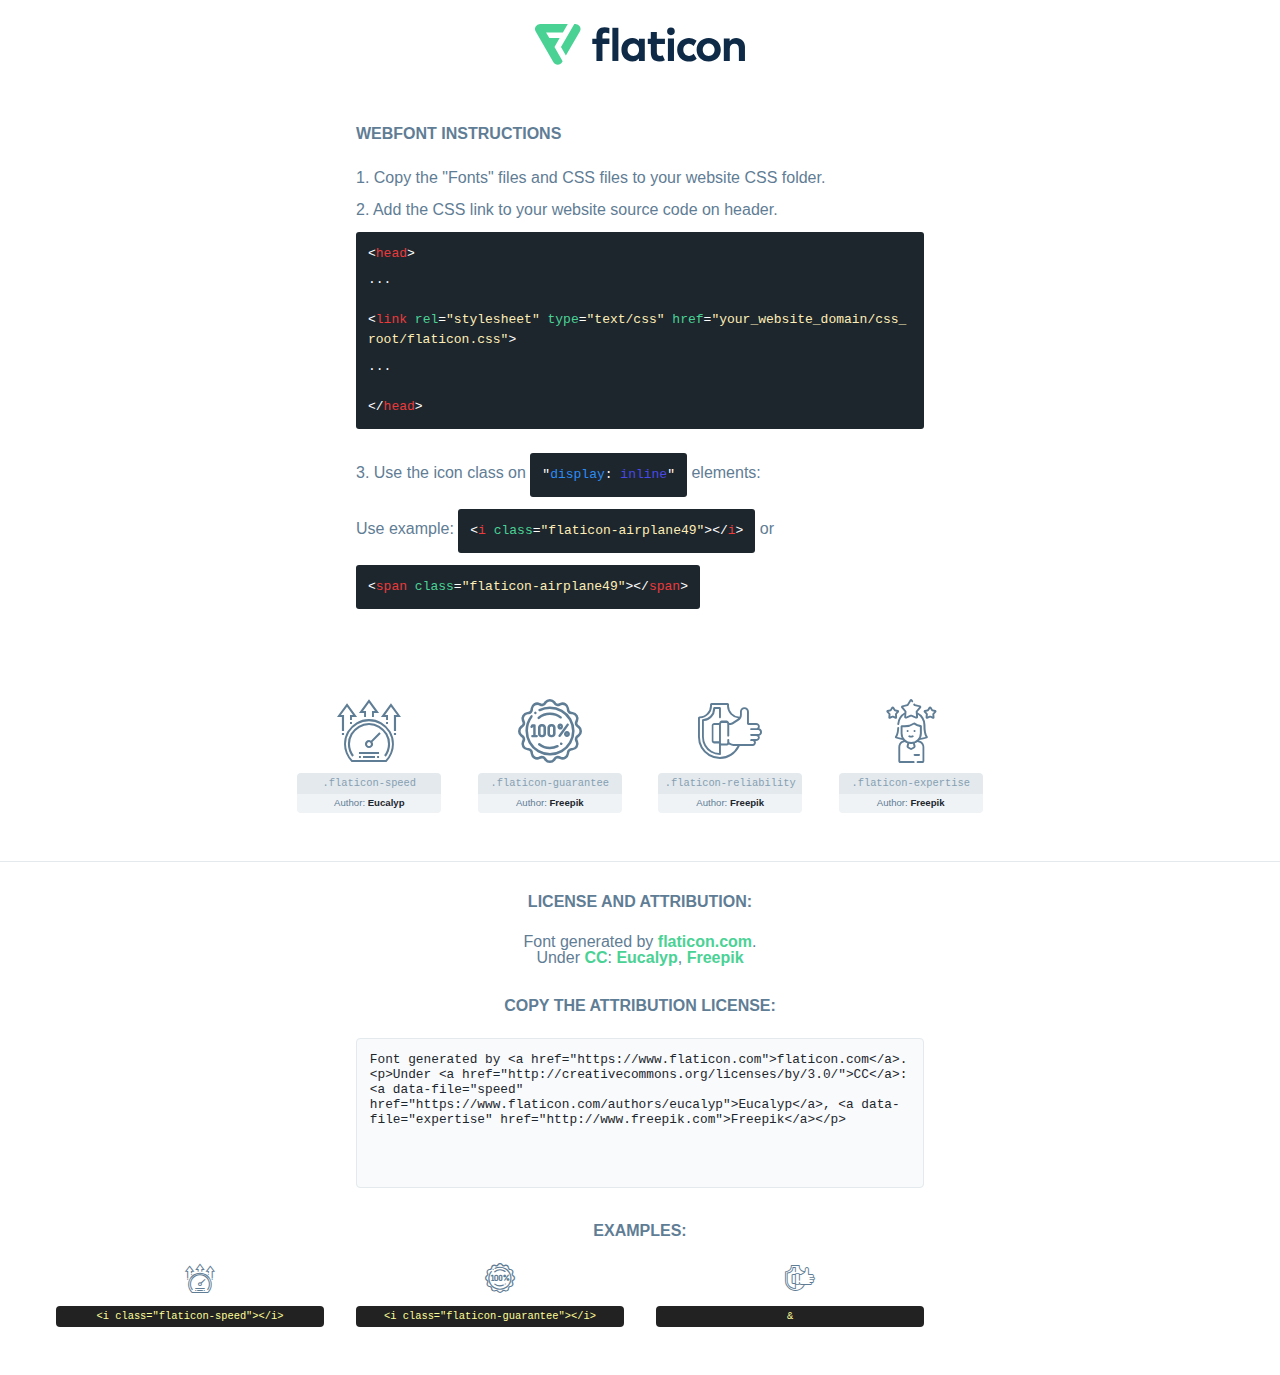
<file: font/flaticon.html>
<!DOCTYPE html>
<html lang="en">
<head>
    <title>Flaticon Webfont</title>
    <link rel="stylesheet" type="text/css" href="flaticon.css"/>
    <meta charset="UTF-8">
    <style>
        html, body, div, span, applet, object, iframe,
        h1, h2, h3, h4, h5, h6, p, blockquote, pre,
        a, abbr, acronym, address, big, cite, code,
        del, dfn, em, img, ins, kbd, q, s, samp,
        small, strike, strong, sub, sup, tt, var,
        b, u, i, center,
        dl, dt, dd, ol, ul, li,
        fieldset, form, label, legend,
        table, caption, tbody, tfoot, thead, tr, th, td,
        article, aside, canvas, details, embed,
        figure, figcaption, footer, header, hgroup,
        menu, nav, output, ruby, section, summary,
        time, mark, audio, video {
            margin: 0;
            padding: 0;
            border: 0;
            font-size: 100%;
            font: inherit;
            vertical-align: baseline;
        }

        /* HTML5 display-role reset for older browsers */
        article, aside, details, figcaption, figure,
        footer, header, hgroup, menu, nav, section {
            display: block;
        }

        body {
            line-height: 1;
        }

        ol, ul {
            list-style: none;
        }

        blockquote, q {
            quotes: none;
        }

        blockquote:before, blockquote:after,
        q:before, q:after {
            content: '';
            content: none;
        }

        table {
            border-collapse: collapse;
            border-spacing: 0;
        }

        body {
            font-family: Helvetica, Arial, sans-serif;
            font-size: 16px;
            color: #5f7d95;
        }

        a {
            color: #4AD295;
            font-weight: bold;
            text-decoration: none;
        }

        * {
            -moz-box-sizing: border-box;
            -webkit-box-sizing: border-box;
            box-sizing: border-box;
            margin: 0;
            padding: 0;
        }

        [class^="flaticon-"]:before, [class*=" flaticon-"]:before, [class^="flaticon-"]:after, [class*=" flaticon-"]:after {
            font-family: Flaticon;
            font-size: 30px;
            font-style: normal;
            margin-left: 20px;
            color: #333;
        }

        .wrapper {
            max-width: 600px;
            margin: auto;
            padding: 0 1em;
        }

        .title {
            margin-bottom: 24px;
            text-transform: uppercase;
            font-weight: bold;
        }

        header {
            text-align: center;
            padding: 24px;
        }

        header .logo {
            width: 210px;
            height: auto;
            border: none;
            display: inline-block;
        }

        header strong {
            font-size: 28px;
            font-weight: 500;
            vertical-align: middle;
        }

        .demo {
            margin: 2em auto;
            line-height: 1.25em;
        }

        .demo ul li {
            margin-bottom: 12px;
        }

        .demo ul li code {
            background-color: #1D262D;
            border-radius: 3px;
            padding: 12px;
            display: inline-block;
            color: #fff;
            font-family: Consolas, Monaco, Lucida Console, Liberation Mono, DejaVu Sans Mono, Bitstream Vera Sans Mono, Courier New, monospace;
            font-weight: lighter;
            margin-top: 12px;
            font-size: 13px;
            word-break: break-all;
        }

        .demo ul li code .red {
            color: #EC3A3B;
        }

        .demo ul li code .green {
            color: #4AD295;
        }

        .demo ul li code .yellow {
            color: #FFEEB6;
        }

        .demo ul li code .blue {
            color: #2C8CF4;
        }

        .demo ul li code .purple {
            color: #4949E7;
        }

        .demo ul li code .dots {
            margin-top: 0.5em;
            display: block;
        }

        #glyphs {
            border-bottom: 1px solid #E3E9ED;
            padding: 2em 0;
            text-align: center;
        }

        .glyph {
            display: inline-block;
            width: 9em;
            margin: 1em;
            text-align: center;
            vertical-align: top;
            background: #FFF;
        }

        .glyph .flaticon {
            padding: 10px;
            display: block;
            font-family: "Flaticon";
            font-size: 64px;
            line-height: 1;
        }

        .glyph .flaticon:before {
            font-size: 64px;
            color: #5f7d95;
            margin-left: 0;
        }

        .class-name {
            font-size: 0.65em;
            background-color: #E3E9ED;
            color: #869FB2;
            border-radius: 4px 4px 0 0;
            padding: 0.5em;
            font-family: Consolas, Monaco, Lucida Console, Liberation Mono, DejaVu Sans Mono, Bitstream Vera Sans Mono, Courier New, monospace;
        }

        .author-name {
            font-size: 0.6em;
            background-color: #EFF3F6;
            border-top: 0;
            border-radius: 0 0 4px 4px;
            padding: 0.5em;
        }

        .author-name a {
            color: #1D262D;
        }

        .class-name:last-child {
            font-size: 10px;
            color: #888;
        }

        .class-name:last-child a {
            font-size: 10px;
            color: #555;
        }

        .glyph > input {
            display: block;
            width: 100px;
            margin: 5px auto;
            text-align: center;
            font-size: 12px;
            cursor: text;
        }

        .glyph > input.icon-input {
            font-family: "Flaticon";
            font-size: 16px;
            margin-bottom: 10px;
        }

        .attribution .title {
            margin-top: 2em;
        }

        .attribution textarea {
            background-color: #F8FAFB;
            color: #1D262D;
            padding: 1em;
            border: none;
            box-shadow: none;
            border: 1px solid #E3E9ED;
            border-radius: 4px;
            resize: none;
            width: 100%;
            height: 150px;
            font-size: 0.8em;
            font-family: Consolas, Monaco, Lucida Console, Liberation Mono, DejaVu Sans Mono, Bitstream Vera Sans Mono, Courier New, monospace;
            -webkit-appearance: none;
        }

        .attribution textarea:hover {
            border-color: #CFD9E0;
        }

        .attribution textarea:focus {
            border-color: #4AD295;
        }

        .iconsuse {
            margin: 2em auto;
            text-align: center;
            max-width: 1200px;
        }

        .iconsuse:after {
            content: '';
            display: table;
            clear: both;
        }

        .iconsuse .image {
            float: left;
            width: 25%;
            padding: 0 1em;
        }

        .iconsuse .image p {
            margin-bottom: 1em;
        }

        .iconsuse .image span {
            display: block;
            font-size: 0.65em;
            background-color: #222;
            color: #fff;
            border-radius: 4px;
            padding: 0.5em;
            color: #FFFF99;
            margin-top: 1em;
            font-family: Consolas, Monaco, Lucida Console, Liberation Mono, DejaVu Sans Mono, Bitstream Vera Sans Mono, Courier New, monospace;
        }

        .flaticon:before {
            color: #5f7d95;
        }

        #footer {
            text-align: center;
            background-color: #1D262D;
            color: #869FB2;
            padding: 12px;
            font-size: 14px;
        }

        #footer a {
            font-weight: normal;
        }

        @media (max-width: 960px) {
            .iconsuse .image {
                width: 50%;
            }
        }

        .preview {
            width: 100px;
            display: inline-block;
            margin: 10px;
        }

        .preview .inner {
            display: inline-block;
            width: 100%;
            text-align: center;
            background: #f5f5f5;
            -webkit-border-radius: 3px 3px 0 0;
            -moz-border-radius: 3px 3px 0 0;
            border-radius: 3px 3px 0 0;
        }

        .preview .inner  {
            line-height: 85px;
            font-size: 40px;
            color: #333;
        }

        .label {
            display: inline-block;
            width: 100%;
            box-sizing: border-box;
            padding: 5px;
            font-size: 10px;
            font-family: Monaco, monospace;
            color: #666;
            white-space: nowrap;
            overflow: hidden;
            text-overflow: ellipsis;
            background: #ddd;
            -webkit-border-radius: 0 0 3px 3px;
            -moz-border-radius: 0 0 3px 3px;
            border-radius: 0 0 3px 3px;
            color: #666;
        }
    </style>
</head>
<body>
    <header>
        <a href="https://www.flaticon.com/" target="_blank" class="logo">
            <svg xmlns="http://www.w3.org/2000/svg" viewBox="0 0 394.3 76.5">
                <path d="M156.6,69.4H145.3V7.1h11.3Z" style="fill:#0e2a47"/>
                <path d="M206.2,69.4h-11V64.8a15.4,15.4,0,0,1-12.6,5.7c-11.6,0-20.3-9.5-20.3-22.1s8.8-22.1,20.3-22.1a15.4,15.4,0,0,1,12.6,5.8V27.5h11Zm-32.4-21c0,6.4,4.2,11.6,10.8,11.6s10.8-4.9,10.8-11.6-4.4-11.6-10.8-11.6S173.9,42,173.9,48.4Z"
                      style="fill:#0e2a47"/>
                <path d="M262.5,13.7a7.2,7.2,0,0,1-14.4,0,7.2,7.2,0,1,1,14.4,0ZM261,69.4H249.6v-42H261Z"
                      style="fill:#0e2a47"/>
                <path id="_Trazado_" data-name="&lt;Trazado&gt;"
                      d="M139.6,17.8a16.6,16.6,0,0,0-8-1.4c-3.2.4-4.9,2-4.9,5.9v5.1h13V37.5h-13v32H115.4v-32h-7.8v-10h7.8V22.2c0-9.9,5.2-16.3,15-16.3a23.4,23.4,0,0,1,9.3,1.8Z"
                      style="fill:#0e2a47"/>
                <path d="M235.1,60c-3.5,0-6.3-1.9-6.3-7.1V37.5H244v-10H228.8V15H217.5V27.5h-5.7v10h5.7V53.7c0,10.9,5.3,16.8,15.7,16.8A22.9,22.9,0,0,0,244,68l-4.3-9.1A12.3,12.3,0,0,1,235.1,60Z"
                      style="fill:#0e2a47"/>
                <path d="M348.9,48.4c0,12.6-9.7,22.1-22.7,22.1s-22.7-9.4-22.7-22.1,9.6-22.1,22.7-22.1S348.9,35.8,348.9,48.4Zm-33.9,0c0,6.8,4.8,11.6,11.1,11.6s11.2-4.8,11.2-11.6-4.8-11.6-11.2-11.6S315.1,41.6,315.1,48.4Z"
                      style="fill:#0e2a47"/>
                <path d="M394.3,42.7V69.4H382.9V46.3c0-6.1-3-9.4-8.2-9.4s-8.9,3.2-8.9,9.5v23H354.6v-42h11v4.9c3-4.5,7.6-6.1,12.3-6.1C387.5,26.3,394.3,33,394.3,42.7Z"
                      style="fill:#0e2a47"/>
                <path d="M298,55.7h0a12.4,12.4,0,0,1-8.2,4.2h-.9l-1.8-.2a10,10,0,0,1-7.4-5.6,13.2,13.2,0,0,1-1.2-5.8,13,13,0,0,1,1.3-5.9,10.1,10.1,0,0,1,7.5-5.5h2.4a11.7,11.7,0,0,1,8.3,4.2l5.5-9.6a19.9,19.9,0,0,0-8.1-4.3,23.4,23.4,0,0,0-6.1-.8,25.2,25.2,0,0,0-7.5,1.1,20.9,20.9,0,0,0-8,4.6,21.9,21.9,0,0,0-6.8,16.4,21.9,21.9,0,0,0,6.7,16.3,20.9,20.9,0,0,0,8,4.6,25.2,25.2,0,0,0,7.7,1.2,23.6,23.6,0,0,0,6.2-.8,20,20,0,0,0,8.1-4.4Z"
                      style="fill:#0e2a47"/>
                <path d="M46.3,26.5H26.9L20.8,16H52.4L61.6,0H9.4A9.3,9.3,0,0,0,1.3,4.7a9.3,9.3,0,0,0,0,9.4L34.6,71.8a9.4,9.4,0,0,0,16.2,0l1.1-1.9L36.6,43.3Z"
                      style="fill:#4ad295"/>
                <path d="M84.2,4.7A9.3,9.3,0,0,0,76.1,0H73.8l-25,43.3,9.2,16L84.2,14A9.3,9.3,0,0,0,84.2,4.7Z"
                      style="fill:#4ad295"/>
            </svg>
        </a>
    </header>
    <section class="demo wrapper">

        <p class="title">Webfont Instructions</p>

        <ul>
            <li>
                <span class="num">1. </span>Copy the "Fonts" files and CSS files to your website CSS folder.
            </li>
            <li>
                <span class="num">2. </span>Add the CSS link to your website source code on header.
                <code class="big">
                    &lt;<span class="red">head</span>&gt;
                    <br/><span class="dots">...</span>
                    <br/>&lt;<span class="red">link</span> <span class="green">rel</span>=<span
                        class="yellow">"stylesheet"</span> <span class="green">type</span>=<span
                        class="yellow">"text/css"</span> <span class="green">href</span>=<span class="yellow">"your_website_domain/css_root/flaticon.css"</span>&gt;
                    <br/><span class="dots">...</span>
                    <br/>&lt;/<span class="red">head</span>&gt;
                </code>
            </li>

            <li>
                <p>
                    <span class="num">3. </span>Use the icon class on <code>"<span class="blue">display</span>:<span
                        class="purple"> inline</span>"</code> elements:
                    <br/>
                    Use example: <code>&lt;<span class="red">i</span> <span class="green">class</span>=<span class="yellow">&quot;flaticon-airplane49&quot;</span>&gt;&lt;/<span
                        class="red">i</span>&gt;</code> or <code>&lt;<span class="red">span</span> <span
                        class="green">class</span>=<span class="yellow">&quot;flaticon-airplane49&quot;</span>&gt;&lt;/<span
                        class="red">span</span>&gt;</code>
            </li>
        </ul>

    </section>
    <section id="glyphs">
            <div class="glyph">
                <i class="flaticon flaticon-speed"></i>
                <div class="class-name">.flaticon-speed</div>
                <div class="author-name">Author: <a data-file="speed" href="https://www.flaticon.com/authors/eucalyp">Eucalyp</a> </div>
            </div>

            <div class="glyph">
                <i class="flaticon flaticon-guarantee"></i>
                <div class="class-name">.flaticon-guarantee</div>
                <div class="author-name">Author: <a data-file="guarantee" href="http://www.freepik.com">Freepik</a> </div>
            </div>

            <div class="glyph">
                <i class="flaticon flaticon-reliability"></i>
                <div class="class-name">.flaticon-reliability</div>
                <div class="author-name">Author: <a data-file="reliability" href="http://www.freepik.com">Freepik</a> </div>
            </div>

            <div class="glyph">
                <i class="flaticon flaticon-expertise"></i>
                <div class="class-name">.flaticon-expertise</div>
                <div class="author-name">Author: <a data-file="expertise" href="http://www.freepik.com">Freepik</a> </div>
            </div>

    </section>

    <section class="attribution wrapper"   style="text-align:center;">

        <div class="title">License and attribution:</div><div class="attrDiv">Font generated by <a href="https://www.flaticon.com">flaticon.com</a>. <div><p>Under <a href="http://creativecommons.org/licenses/by/3.0/">CC</a>: <a data-file="speed" href="https://www.flaticon.com/authors/eucalyp">Eucalyp</a>, <a data-file="expertise" href="http://www.freepik.com">Freepik</a></p>  </div>
        </div>
        <div class="title">Copy the Attribution License:</div>

        <textarea onclick="this.focus();this.select();">Font generated by &lt;a href=&quot;https://www.flaticon.com&quot;&gt;flaticon.com&lt;/a&gt;. <p>Under <a href="http://creativecommons.org/licenses/by/3.0/">CC</a>: <a data-file="speed" href="https://www.flaticon.com/authors/eucalyp">Eucalyp</a>, <a data-file="expertise" href="http://www.freepik.com">Freepik</a></p> 
        </textarea>

    </section>

    <section class="iconsuse">

        <div class="title">Examples:</div>
            <div class="image">
                <p>
                    <i class="flaticon flaticon-speed"></i>
                    <span>&lt;i class=&quot;flaticon-speed&quot;&gt;&lt;/i&gt;</span>
                </p>
            </div>
            <div class="image">
                <p>
                    <i class="flaticon flaticon-guarantee"></i>
                    <span>&lt;i class=&quot;flaticon-guarantee&quot;&gt;&lt;/i&gt;</span>
                </p>
            </div>
            <div class="image">
                <p>
                    <i class="flaticon flaticon-reliability"></i>
                    <span>&
</file>
<file: font/flaticon.css>
@font-face {
    font-family: "flaticon";
    src: url("./flaticon.ttf?de12786076a9b0702dbcddb0f7abe577") format("truetype"),
url("./flaticon.woff?de12786076a9b0702dbcddb0f7abe577") format("woff"),
url("./flaticon.woff2?de12786076a9b0702dbcddb0f7abe577") format("woff2"),
url("./flaticon.eot?de12786076a9b0702dbcddb0f7abe577#iefix") format("embedded-opentype"),
url("./flaticon.svg?de12786076a9b0702dbcddb0f7abe577#flaticon") format("svg");
}

i[class^="flaticon-"]:before, i[class*=" flaticon-"]:before {
    font-family: flaticon !important;
    font-style: normal;
    font-weight: normal !important;
    font-variant: normal;
    text-transform: none;
    line-height: 1;
    -webkit-font-smoothing: antialiased;
    -moz-osx-font-smoothing: grayscale;
}

.flaticon-speed:before {
    content: "\f101";
}
.flaticon-guarantee:before {
    content: "\f102";
}
.flaticon-reliability:before {
    content: "\f103";
}
.flaticon-expertise:before {
    content: "\f104";
}
</file>
<file: css/style.css>
h1,h2,h3,h4,h5,h6,a{
    font-family: 'Rubik', sans-serif;
}
p,span{
    font-family: 'Roboto', sans-serif;
}
a{
    text-decoration: none;
}
img{
    max-width: 100%;
}
ul,ol{
    list-style: none;
}
.container{
    max-width: 1270px !important;
    margin: auto;
}
body{
    overflow-x: hidden;
}
/* header css start */
header{
    position: sticky;
    top: 0;
    left: 0;
    width: 100%;
    z-index: 999;
}
.header-menu ul li a {
    color: #000 !important;
	margin: 0 11px;
	padding: 26px 0;
	cursor: pointer;
	font-weight: 500;
}
.header-menu ul li{
    position: relative;
}
.header-menu ul li ul{
    position: absolute;
    left: 0;
    top: 110%;
    width: 230px;
    background-color: #fff;
    box-shadow: 2px 2px 10px #ddd;
    transition: .5s;
    opacity: 0;
    visibility: hidden;
}
.header-menu ul li:hover ul{
    top: 100%;
    opacity: 1;
    visibility: visible;
}
.header-menu ul li ul li{
    padding: 10px 0;
}
.header-menu ul li ul li a{
    transition: .6s;
}
.header-menu ul li ul li a:hover{
    letter-spacing: 1px;
}
.first:nth-child(1){
    color: #e73c3e !important;
}
.header-menu ul li a:hover{
    color: #e73c3e !important;
}
.search span {
	font-size: 18px;
	margin-right: 3px;
	border-right: 1px solid #ddd;
	padding: 0 9px;
}
.phone {
	width: 30px;
	margin-right: 10px;
}
.phone span {
	font-size: 26px;
	color: #e73c3e;
}
.info{
    width: 150px;
    margin-right: 20px;
}
.info p{
    color: #606060;
}
.info a{
    color: #111;
    font-weight: 600;  
}
.default {
	display: inline-block;
	background: #e73c3e;
	padding: 12px 33px;
	border-radius: 7px;
	color: #fff;
    position: relative;
    z-index: 1;
    border: none;
}
.default:hover{
    color: #fff;
}
.default::after{
    content: "";
    position: absolute;
    left: 0;
    top: 0;
    height: 100%;
    width: 0;
    background: #000;
    border-radius: 7px;
    transition: .5s;
    z-index: -1;
    opacity: 0;
}
.default:hover::after{
    width: 100%;
    opacity: 1;
}
/* banner css start */
.banner{
    background: url(../img/main-banner2.jpg) no-repeat center center;
    background-size: cover;
    background-attachment: fixed;
    padding: 90px 0;
}
.banner-contain h5{
    color: #e73c3e;
}
.banner-contain h1{
    font-size: 50px;
}
.banner-contain p{
    color: #575757;
    font-size: 18px;
}
.befor{
    position: relative;
}
.banner-social-buttons .befor::before {
	position: absolute;
	right: -38px;
	top: 10px;
	width: 30px;
	content: '';
	height: 1px;
	background-color: #111;
}
.banner-social-buttons ul li {
	margin-left: 45px;
}
.banner-social-buttons ul li a{
	color: #000;
    transition: .5s;
}
.banner-social-buttons ul li a:hover{
    color: #e73c3e;
}
/* partner css start */
.partner{
    background-color: rgb(255, 255, 255);
    padding: 80px 0;
    animation: partnr 4s infinite;
}
.image-item img{
    animation: partnr 3s linear infinite;
}
@keyframes partnr{
    from{
        transform: translate(200px);
    }
    to{
        transform: translate(-200px);
    }
}
/* about section css start */
.about{
    padding: 90px 0;
}
.shape1 {
	position: relative;
	left: 53%;
	bottom: -49%;
}
.shape{
    position: relative;
}
.shape-cont {
	position: absolute;
	left: 34px;
	top: 30px;
	text-align: center;
}
.shape-cont h1{
    color: #e73c3e;
    font-size: 70px;
}
.shape-cont p{
    font-weight: 500;
}
.about-right h6{
    font-size: 19px;
    color: #e73c3e;
}
.about-right h1{
    font-weight: 400;
    margin: 30px 0;
}
.about-right p {
	color: #777777;
	font-size: 17px;
}
.about-right h5{
    font-weight: 400;
    margin: 30px 0;
}
.about-right ul{}
.about-right ul li {
	margin: 5px 0;
	font-size: 17px;
}
.about-right ul li i{
    color: #e73c3e;
    font-size: 20px;
    margin-right: 12px;
}
/* choose us css start */
.choose-us{
    background-color: #f9fafb;
    padding: 100px 0;
}
.choose-left h6{
    font-size: 19px;
    color: #e73c3e;
}
.choose-left h1{
    margin: 21px 0;
}
.choose-left p{
    color: #767676;
    font-size: 17px;
    margin-bottom: 25px;
}
.choose-left{
    position: relative;
}
.play {
    display: inline-block;
    color: rgb(199, 33, 33);
    height: 70px;
    width: 70px;
    border-radius: 50%;
    text-align: center;
    line-height: 74px;
    font-size: 50px;
    background-color: #fff;
    position: absolute;
    right: 256px;
    bottom: 77px;
}
.play::before{
    content: "";
    position: absolute;
    left: 0;
    top: 0;
    height: 70px;
    width: 70px;
    border-radius: 50%;
    background-color: #e73c3e;
    animation: animation 1.8s linear infinite;

}
@keyframes animation{
    0%,30%{
        transform: scale(0);
        opacity: 1;
    }
    50%{
        transform: scale(1.5);
        opacity: .8;
    }
    100%{
        transform: scale(1.9);
        opacity: 0;
    }
}
.feature{
    background-color: #fff;
    padding: 30px;
    margin-bottom: 25px;
    position: relative;
    overflow: hidden;
    transition: .7s;
    z-index: 1;
}
.feature:hover{
    transform: translateY(-15px);
}
.feature:hover .feture-icon i{
    color: #fff;
    background-color: #e73c3e;
}
.feature::before {
	content: "";
	position: absolute;
	left: 0;
	right: 0;
	top: -187px;
	height: 90%;
	width: 90%;
	background-color: #fceaea;
	border-radius: 50%;
	margin: auto;
    z-index: -1;
}
.feture-icon i {
	font-size: 50px;
	height: 75px;
	width: 75px;
    color: #e73c3e;
	background: #fff;
	display: inline-block;
	line-height: 81px;
	border-radius: 50%;
    transition: .6s;
}
.mt30 {
	margin-top: -45px;
}
/* deserve area css start */
.ptb-100 {
    padding: 100px 0;
}
.section-title {
    text-align: center;
    margin-bottom: 45px;
}
.section-title span {
    color: #e73c3e;
}
.section-title h2 {
    font-size: 36px;
    font-weight: 500;
    margin-top: 10px;
    margin-bottom: 14px;
}
.section-title p {
    max-width: 570px;
    margin: auto;
}
.deserve-item h3 {
    font-size: 36px;
    margin-bottom: 0;
    font-weight: 400;
    line-height: 1.4;
}
.deserve-item .deserve-content {
    position: relative;
    padding-left: 65px;
    margin-top: 30px;
}
.deserve-item .deserve-content::before {
    width: 1px;
    height: 140%;
    background-color: #e73c3e;
    content: '';
    z-index: -1;
    position: absolute;
    left: 20px;
    top: 0;
}
.deserve-item .deserve-content:nth-child(5)::before {
    width: 0;
    height: 0;
}
.deserve-item .deserve-content h4::before {
    content: attr(data-counter);
    height: 40px;
    width: 40px;
    line-height: 40px;
    background-color: #f9fafb;
    border: 1px solid #e73c3e;
    text-align: center;
    font-size: 24px;
    color: #e73c3e;
    border-radius: 50px;
    position: absolute;
    left: 0;
    top: 0;
}
.deserve-item .deserve-content h4 {
    font-size: 24px;
    margin-bottom: 10px;
}
.deserve-item .deserve-content p {
    margin-bottom: 0;
}
.deserve-item .deserve-btn {
    margin-top: 25px;
}
.rate-form {
    padding: 50px 45px;
    background-color: #e73c3e;
}
.rate-form.bg-fdebeb {
    background-color: #fdebeb;
}
.rate-form .rate-content {
    margin-bottom: 35px;
    text-align: center;
}
.rate-form.bg-fdebeb .rate-content span {
    color: #606060;
}
.rate-form .rate-content h3 {
    font-size: 36px;
    margin-top: 10px;
}
.rate-form .form-group {
    margin-bottom: 15px;
}
.rate-content span {
    color: #606060;
}
.rate-form label {
    color: #606060;
    font-family: rubik,sans-serif;
    font-weight: 400;
    text-transform: capitalize;
    font-size: 16px;
    margin-bottom: 5px;
}
.rate-form .form-group .form-control {
    background-color: rgb(255, 255, 255);
    border: none;
    -webkit-box-shadow: unset;
    box-shadow: unset;
    height: 50px;
    border-radius: 0;
    color: #606060;
    width: 100%;
    font-size: 16px;
}
/* solution section html start */
.solution-item {
    background-color: #e73c3e;
    border-radius: 5px;
    padding-top: 65px;
    padding-bottom: 65px;
    padding-left: 50px;
    padding-right: 50px;
}
.solution-item .content {
    position: relative;
}
.solution-item .content::before {
    position: absolute;
    right: -35px;
    top: 0;
    width: 1px;
    content: '';
    height: 85px;
    background-color: #f39e9f;
}
.solution-item .content h3 {
    font-size: 36px;
    color: #fff;
    font-weight: 400;
}
.solution-item .solution-info {
    position: relative;
    padding-left: 85px;
    text-align: right;
}
.solution-item .solution-info i {
    display: inline-block;
    height: 70px;
    width: 70px;
    line-height: 70px;
    text-align: center;
    border-radius: 50px;
    background-color: #fff;
    color: #e73c3e;
    font-size: 30px;
    position: absolute;
    left: 50px;
    top: -14px;
}
.solution-item .solution-info h3 {
    font-size: 36px;
    margin-bottom: 0;
}
.solution-item .solution-info h3 a {
    color: #fff;
}
/* company area css start */
.company-area.bg-color .company-content {
    max-width: 100%;
    padding-top: 0;
    padding-bottom: 0;
}
.company-content h3 {
    font-size: 36px;
    margin-bottom: 50px;
}
.company-content .company-text {
    position: relative;
    padding-left: 70px;
    margin-bottom: 20px;
}
.company-content .company-text .icon {
    position: absolute;
    left: 0;
    top: 0;
}
.company-content .company-text .icon i {
    font-size: 50px;
    color: #e73c3e;
}
.company-content .company-text h4 {
    font-size: 25px;
    margin-bottom: 10px;
}
p:last-child {
    margin-bottom: 0;
}
p {
    margin-bottom: 15px;
    line-height: 1.8;
    color: #606060;
    font-weight: 400;
    font-family: roboto,sans-serif;
    font-size: 16px;
}
/* service section css start */
.service{
    background-color: #f9fafb;
}
.service-main li button{
    border: none;
    background: transparent;
}
.service-main li .active span i{
    color: #e73c3e !important;
}
.service-main li .active{
    position: relative;
}
.service-main li .active::after{
    content: "";
    position: absolute;
    left: 0;
    bottom: -50px;
    height: 2px;
    width: 100%;
    background: tomato;
}
.service-main{
    border-bottom: 2px solid #ddd;
}
.service-main span i {
    display: inline-block;
    height: 80px;
    width: 80px;
    font-size: 41px;
    background: #fff;
    line-height: 92px;
    margin-bottom: 30px;
    color: #777;
    border-radius: 50%;
    text-align: center;
    box-shadow: 2px 2px 20px #ddd;
}
.service-main h5 {
    color: #000;
    font-weight: 700;
}
.services-tab-content {
    margin-bottom: 20px;
}
.services-tab-content h3 {
    font-size: 25px;
    margin-bottom: 14px;
    font-weight: 500;
}
.list h3 {
    font-size: 25px;
    margin-bottom: 20px;
    font-weight: 500;
}
.list li {
    color: #606060;
    font-weight: 400;
    font-family: rubik,sans-serif;
    list-style-type: none;
    margin-bottom: 10px;
    position: relative;
    padding-left: 18px;
}
.list li::before {
    position: absolute;
    content: "";
    height: 10px;
    width: 10px;
    left: 0;
    top: 5px;
    border-radius: 30px;
    background-color: #e73c3e;
}
/* client area css start */
.clients-info-text p {
    font-size: 24px;
    color: #111;
    font-family: rubik,sans-serif;
    font-weight: 400;
    margin-bottom: 0;
    line-height: 1.5;
}
.clients-info-text h3 {
    color: #e73c3e;
    font-size: 16px;
    margin-top: 20px;
}
.clients-info-text span {
    color: #606060;
}
.clients-image {
    position: relative;
}
.clients-image img {
    width: auto;
}
.clients-image .icon-1 {
    position: absolute;
    bottom: 55px;
    left: 190px;
}
.clients-image .icon-1 i {
    display: inline-block;
    height: 80px;
    width: 80px;
    line-height: 80px;
    background-color: #fff;
    -webkit-box-shadow: 0 2px 28px 0 rgba(0,0,0,.09);
    box-shadow: 0 2px 28px 0 rgba(0,0,0,.09);
    text-align: center;
    font-size: 50px;
    color: #e73c3e;
    border-radius: 50px;
    -webkit-transition: .5s;
    transition: .5s;
    cursor: pointer;
}
.clients-image .icon-1 i:hover{
    color: #fff;
    background: #e73c3e;
}
/* teem css start */
.team-area {
    background-color: #fafbfc;
}
.team-area.bg-color {
    background-color: #fff;
}
.team-item {
    margin-bottom: 30px;
}
.team-item .image {
    position: relative;
    overflow: hidden;
    -webkit-transition: 0.5s;
    transition: 0.5s;
}
.team-item .image .social {
    padding-left: 0;
    list-style-type: none;
    position: absolute;
    left: 0;
    right: 0;
    bottom: 20px;
    text-align: center;
    margin-left: auto;
    margin-right: auto;
    margin-bottom: 0;
}
.team-item .image .social li {
    display: inline-block;
    -webkit-transform: translateY(30px);
    transform: translateY(30px);
    -webkit-transition: all 0.3s ease-in-out 0s;
    transition: all 0.3s ease-in-out 0s;
    opacity: 0;
    visibility: hidden;
    margin-left: 1px;
    margin-right: 1px;
}
.team-item .image .social li a {
    display: block;
    width: 35px;
    height: 35px;
    background-color: #f4f5fe;
    text-align: center;
    position: relative;
    font-size: 20px;
    color: #111;
    border-radius: 30px;
    -webkit-transition: 0.5s;
    transition: 0.5s;
}
.team-item .image .social li a i {
    position: absolute;
    left: 0;
    right: 0;
    top: 50%;
    -webkit-transform: translateY(-50%);
    transform: translateY(-50%);
    font-weight: 700;
    margin-left: auto;
    margin-right: auto;
}
.team-item .image .social li a:hover {
    color: #fff;
    background-color: #e73c3e;
}
.team-item .image .social li:nth-child(1) {
    -webkit-transition-delay: 0.2s;
    transition-delay: 0.2s;
}
.team-item .image .social li:nth-child(2) {
    -webkit-transition-delay: 0.3s;
    transition-delay: 0.3s;
}
.team-item .image .social li:nth-child(3) {
    -webkit-transition-delay: 0.4s;
    transition-delay: 0.4s;
}
.team-item .image .social li:nth-child(4) {
    -webkit-transition-delay: 0.5s;
    transition-delay: 0.5s;
}
.team-item .content {
    margin-top: 25px;
}
.team-item .content h3 {
    font-size: 20px;
    color: #e73c3e;
    margin-bottom: 8px;
}
.team-item .content span {
    font-size: 16px;
    color: #606060;
}
.team-item:hover .image .social li {
    -webkit-transform: translateY(0);
    transform: translateY(0);
    opacity: 1;
    visibility: visible;
}
/* blog area css start */
.blog-item{}
.blog-item:hover .content .blog-btn{
    color: #e73c3e;
    letter-spacing: 1px;
}
.blog-item .content span {
    font-size: 16px;
    color: #e73c3e;
    font-family: rubik,sans-serif;
}
.blog-item .content h3 {
    font-size: 25px;
    line-height: 1.4;
    -webkit-transition: .5s;
    transition: .5s;
    margin-top: 12px;
    margin-bottom: 14px;
}
.blog-item .content h3 a{
    color: #000;
    transition: .5s;
}
.blog-item .content h3 a:hover{
    color: #e73c3e;
}
.blog-item .content .blog-btn {
    font-size: 16px;
    font-family: rubik,sans-serif;
    color: #111;
    display: inline-block;
    font-weight: 500;
    -webkit-transition: .5s;
    transition: .5s;
}
/* footer css start */
footer{
    background: #000;
}
.footer-item p{
    color: #fff;
}
.footer-item a i{
    color: #fff;
    margin-left: 10px;
    transition: .5s;
}
.footer-item a i:hover{
    color: #e73c3e;
}
.second-item h4 {
    font-size: 20px;
    color: #fff;
    margin-bottom: 22px;
    padding-bottom: 20px;
    border-bottom: 1px solid #333535;
}
.second-item ul li{
    margin-bottom: 15px;
}
.second-item ul li a{
    color: #fff;
    font-size: 17px;
    transition: .4s;
}
.second-item ul li a:hover{
    color: #e73c3e;
    letter-spacing: 1px;
}
.third-item h4 {
    font-size: 20px;
    color: #fff;
    margin-bottom: 22px;
    padding-bottom: 20px;
    border-bottom: 1px solid #333535;
}
.third-item ul li{
    margin-bottom: 15px;
}
.third-item ul li a{
    color: #fff;
    font-size: 17px;
    transition: .4s;
}
.third-item ul li a:hover{
    color: #e73c3e;
    letter-spacing: 1px;
}
.last-item h4 {
    font-size: 20px;
    color: #fff;
    margin-bottom: 22px;
    padding-bottom: 20px;
    border-bottom: 1px solid #333535;
}
.last-item i {
    font-size: 17px;
}
.last-item a{
    color: #fff;
    transition: .5s;
}
.last-item a:hover{
    color: #e73c3e;
}
/* copyrite area css start */
.copyrite{
    background: #000;
    border-top: 1px solid #606060;
}
.copyrite p{
    color: #606060;
}
.copyrite p a{
    color: #fff;
    transition: .4s;
}
.copyrite p a:hover{
    color: #e73c3e;
}
</file>
